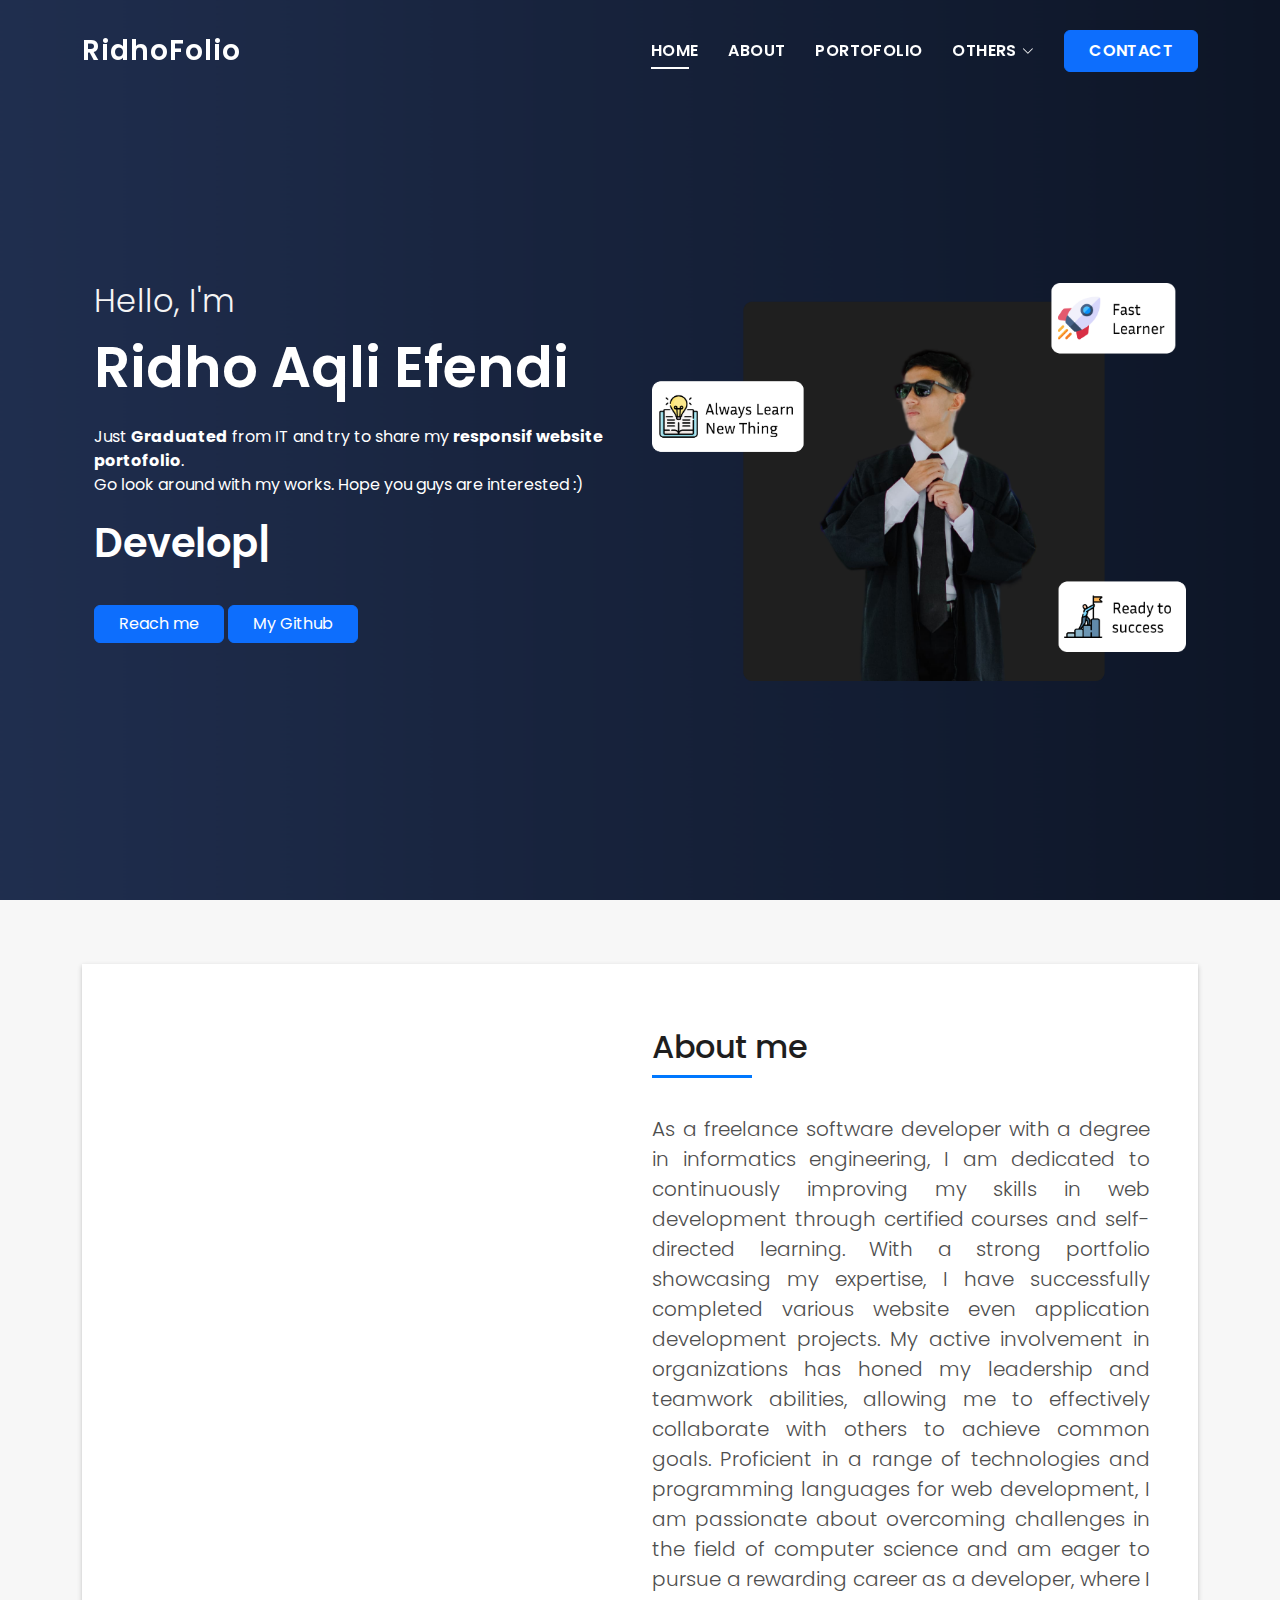
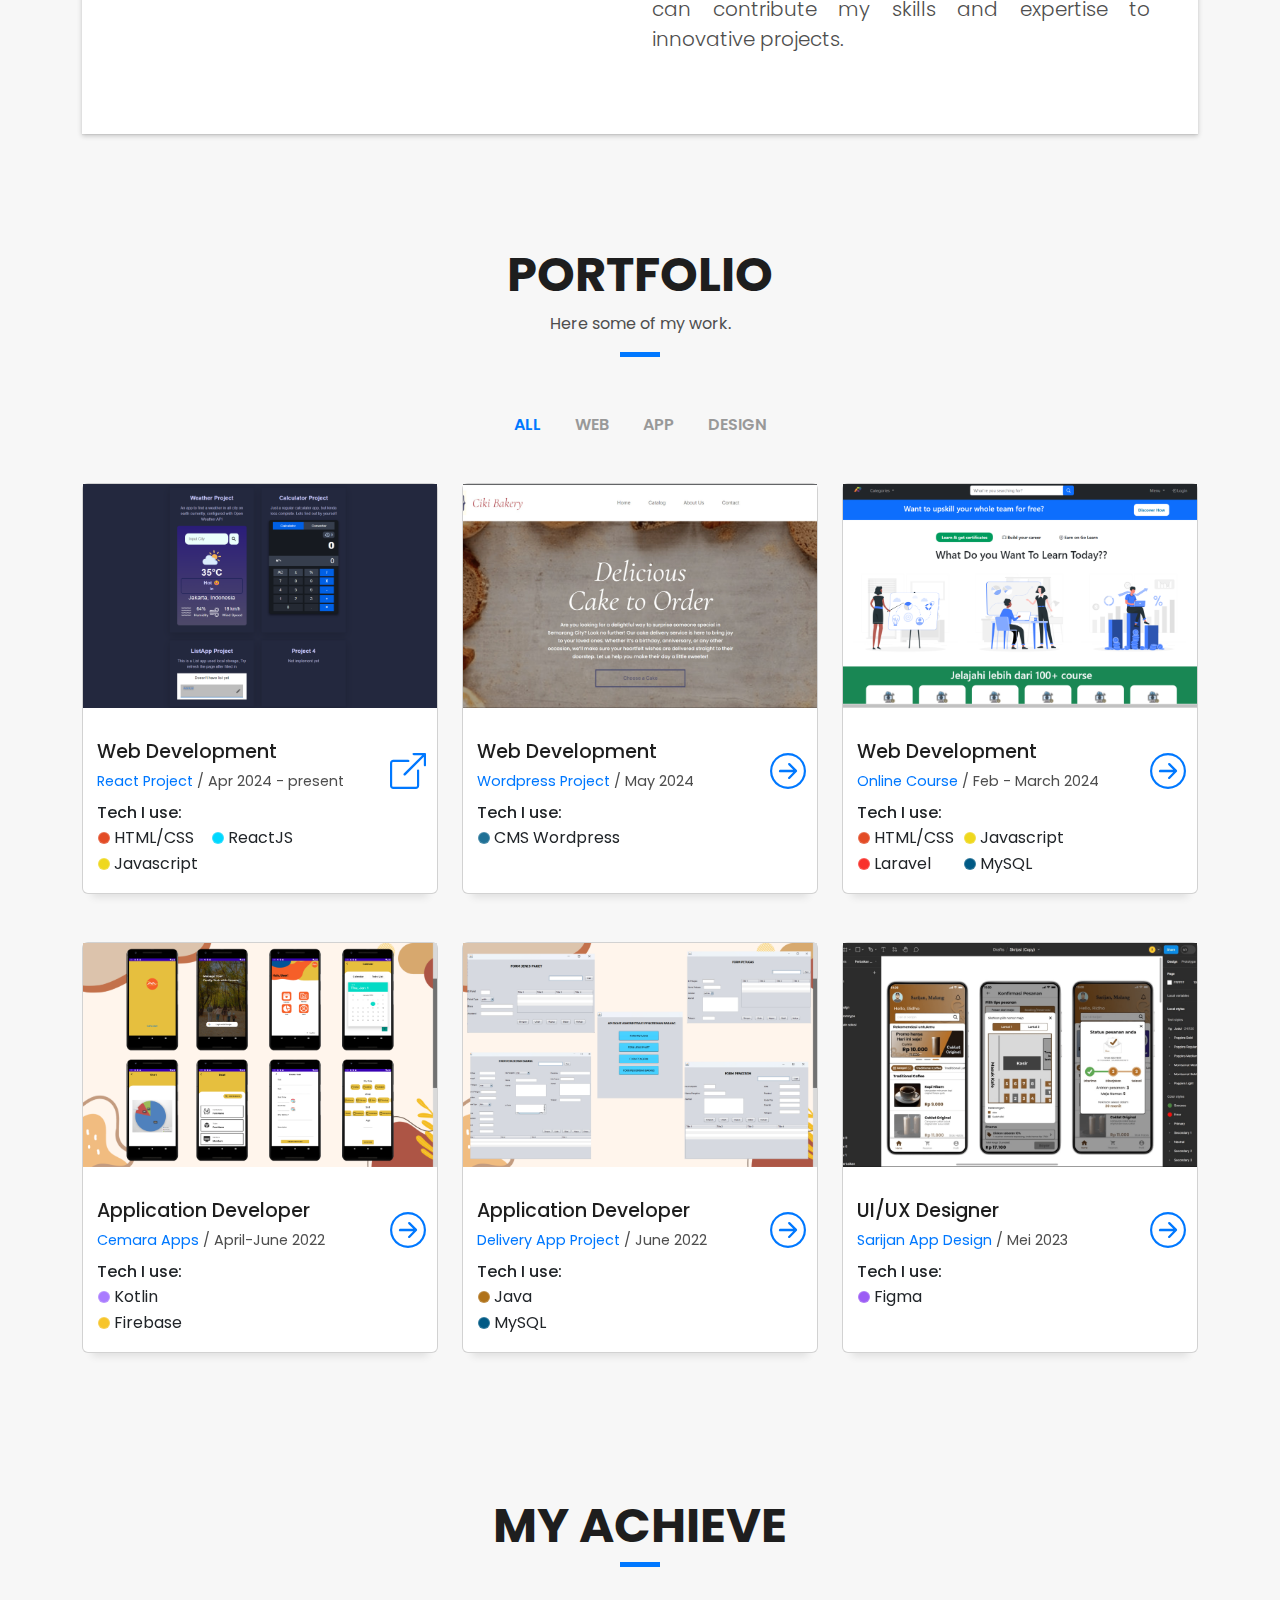
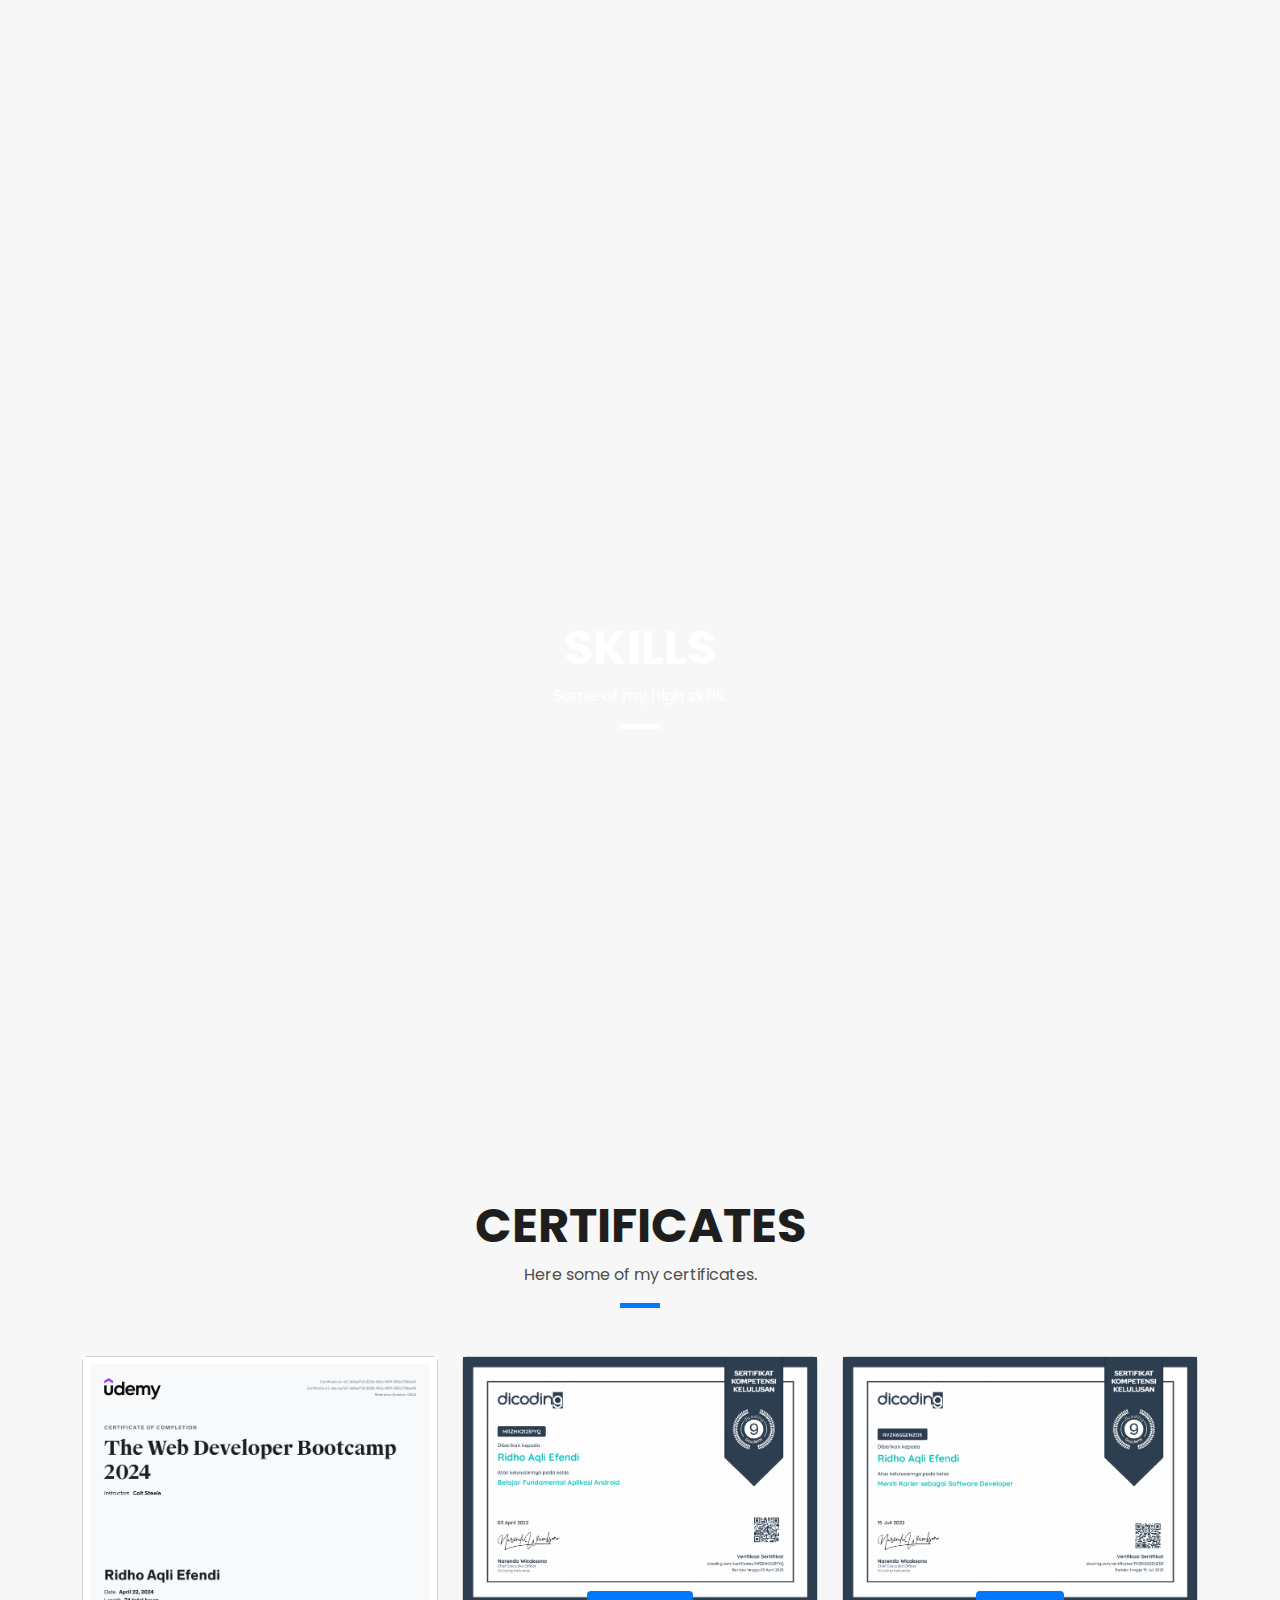
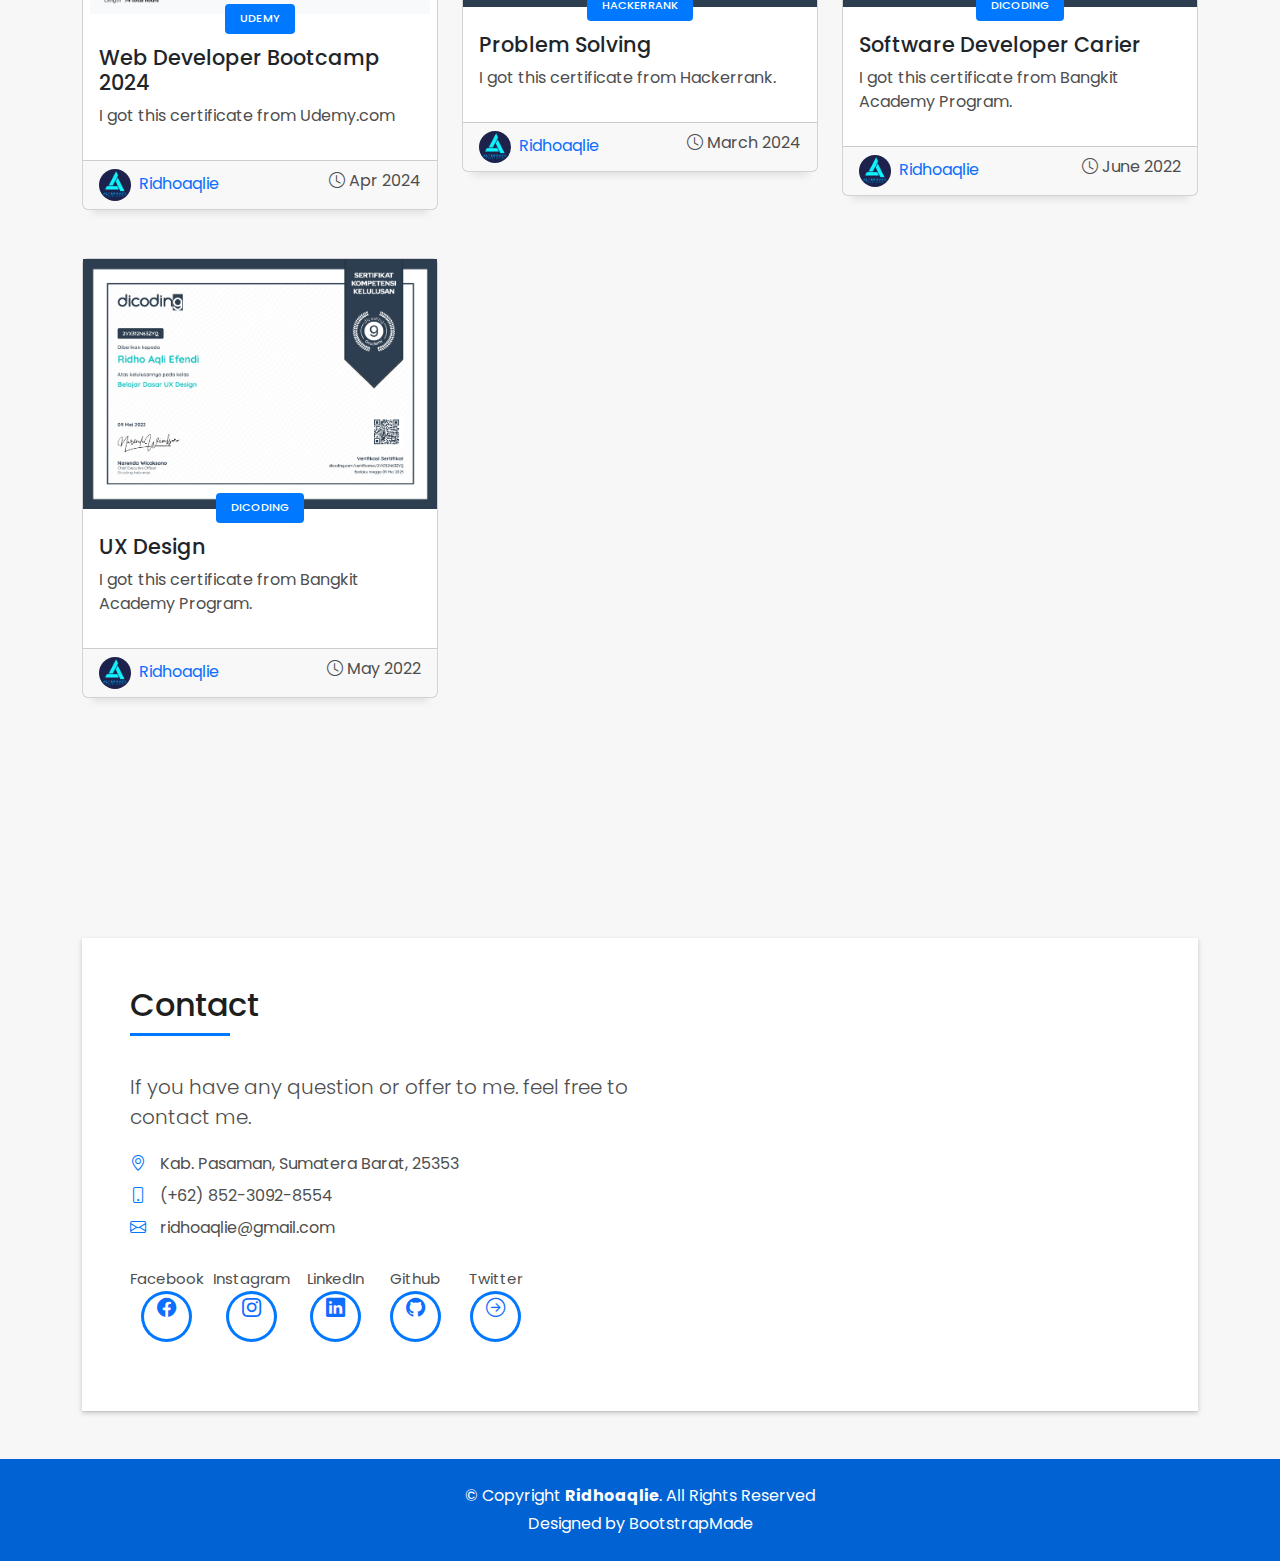
<file: index.html>
<!DOCTYPE html>
<html lang="en">

<head>
  <meta charset="utf-8">
  <meta content="width=device-width, initial-scale=1.0" name="viewport">

  <title>Portofolio Ridho</title>
  <meta content="" name="description">
  <meta content="" name="keywords">

  <!-- Favicons -->
  <link href="assets/img/favicon-web.jpg" rel="icon">
  <link href="assets/img/logo-web.png" rel="apple-touch-icon">

  <!-- Google Fonts -->
  <link
    href="https://fonts.googleapis.com/css?family=Poppins:300,300i,400,400i,500,500i,600,600i,700,700i|Playfair+Display:400,400i,500,500i,600,600i,700,700i,900,900i"
    rel="stylesheet">
  <!-- Vendor CSS Files -->
  <link href="assets/vendor/bootstrap/css/bootstrap.min.css" rel="stylesheet">
  <link href="assets/vendor/bootstrap-icons/bootstrap-icons.css" rel="stylesheet">
  <link href="assets/vendor/boxicons/css/boxicons.min.css" rel="stylesheet">
  <link href="assets/vendor/glightbox/css/glightbox.min.css" rel="stylesheet">
  <link href="assets/vendor/swiper/swiper-bundle.min.css" rel="stylesheet">
  <link href="https://unpkg.com/aos@2.3.1/dist/aos.css" rel="stylesheet">

  <!-- Template Main CSS File -->
  <link href="assets/css/style.css" rel="stylesheet">

  <!-- =======================================================
  * Template Name: DevFolio
  * Updated: Nov 17 2023 with Bootstrap v5.3.2
  * Template URL: https://bootstrapmade.com/devfolio-bootstrap-portfolio-html-template/
  * Author: BootstrapMade.com
  * License: https://bootstrapmade.com/license/
  ======================================================== -->
</head>

<body>

  <!-- ======= Header ======= -->
  <header id="header" class="fixed-top">
    <div class="container d-flex align-items-center justify-content-between">

      <h1 class="logo"><a href="index.html">RidhoFolio</a></h1>
      <!-- Uncomment below if you prefer to use an image logo -->
      <!-- <a href="index.html" class="logo"><img src="assets/img/logo.png" alt="" class="img-fluid"></a> -->

      <nav id="navbar" class="navbar">
        <ul>
          <li><a class="nav-link scrollto active" href="#hero">Home</a></li>
          <li><a class="nav-link scrollto" href="#about">About</a></li>
          <!-- <li><a class="nav-link scrollto" href="#services">Services</a></li> -->
          <li><a class="nav-link scrollto " href="#work">Portofolio</a></li>
          <li class="dropdown"><a class="other-nav nav-link scrollto"><span>Others</span> <i
                class="bi bi-chevron-down"></i></a>
            <ul>
              <li><a href="#achieve">My achieve</a></li>
              <li><a href="#skills">Skills</a></li>
              <li><a href="#blog">Certificates</a></li>
            </ul>
          </li>
          <li>
            <a class="btn btn-primary btn js-scroll px-4 py-2" href="#contact" role="button">CONTACT</a>
          </li>
        </ul>
        <i class="bi bi-list mobile-nav-toggle"></i>
      </nav><!-- .navbar -->

    </div>
  </header><!-- End Header -->

  <!-- ======= Hero Section ======= -->
  <div id="hero" class="hero route bg-image" style="background-image: url(assets/img/cool-background.png)">
    <div class="overlay-itro"></div>
    <div class="hero-content display-table">
      <div class="table-cell">
        <div class="container m-auto mt-md-5 row hero-container">
          <div class="col-md-10 col-lg-6 mt-3 mx-md-auto">
            <p class="display-6 color-d">Hello, I'm</p>
            <h1 class="hero-title mb-4">Ridho Aqli Efendi</h1>
            <p>
              Just <strong>Graduated</strong> from IT and try to share my <strong>responsif website
                portofolio</strong>.<br>
              Go look around with my works. Hope you guys are interested :&#41;
            </p>
            <p class="hero-subtitle"><span class="typed" data-typed-items="Developer, Designer, Freelancer"></span></p>
            <p class="pt-3">
              <a class="btn btn-primary btn js-scroll px-4" href="https://linkedin.com/in/ridhoaqlie" target="_blank"
                role="button">Reach me</a>
              <a class="btn btn-primary btn js-scroll px-4" href="https://github.com/ridhoaqlie" target="_blank"
                role="button">My Github</a>
            </p>
          </div>
          <div class="col-sm-12 col-lg-6 hero-img">
            <img src="assets/img/hero-profile.png">
          </div>
        </div>
      </div>
    </div>
  </div>
  <!-- End Hero Section -->

  <main id="main">

    <!-- ======= About Section ======= -->
    <section id="about" class="about-mf sect-pt4 route">
      <div class="container">
        <div class="row">
          <div class="col-sm-12">
            <div class="box-shadow-full">
              <div class="row">
                <div class="col-lg-6">
                  <div class="row mb-3 about-img-container">
                    <div class="col-sm-12 col-md-8">
                      <!-- <div class="div-img-bg" data-aos="fade-right" data-aos-duration="1000"> -->
                      <div class="div-img-bg aos-init aos-animate" data-aos="fade-up" data-aos-easing="ease-in-sine"
                        data-aos-duration="600" data-aos-delay="200">
                        <div class="about-img-border">
                          <img src="assets/img/pas-photo.jpg" class="img-fluid b-shadow-a" alt="">
                        </div>
                      </div>
                    </div>
                  </div>
                </div>
                <div class="col-lg-6">
                  <div class="about-me pt-4 pt-md-0">
                    <div class="title-box-2">
                      <h5 class="title-left">
                        About me
                      </h5>
                    </div>
                    <p class="lead">
                      As a freelance software developer with a degree in informatics engineering, I am dedicated to
                      continuously improving my skills in web development through certified courses and self-directed
                      learning. With a strong portfolio showcasing my expertise, I have successfully completed various
                      website even application development projects. My active involvement in organizations has honed my
                      leadership and teamwork abilities, allowing me to effectively collaborate with others to achieve
                      common goals. Proficient in a range of technologies and programming languages for web development,
                      I am passionate about overcoming challenges in the field of computer science and am eager to
                      pursue a rewarding career as a developer, where I can contribute my skills and expertise to
                      innovative projects.
                    </p>
                  </div>
                </div>
              </div>
            </div>
          </div>
        </div>
      </div>
    </section>
    <!-- End About Section -->


    <!-- ======= Portfolio Section ======= -->
    <section id="work" class="portfolio-mf sect-pt4 route">
      <div class="container">
        <div class="row">
          <div class="col-sm-12">
            <div class="title-box text-center">
              <h3 class="title-a">
                Portfolio
              </h3>
              <p class="subtitle-a">
                Here some of my work.
              </p>
              <div class="line-mf"></div>
            </div>
          </div>
        </div>

        <div class="row">
          <div class="col-lg-12 d-flex justify-content-center">
            <ul id="portfolio-flters">
              <li data-filter="*" class="filter-active">All</li>
              <li data-filter=".filter-web">Web</li>
              <li data-filter=".filter-app">App</li>
              <li data-filter=".filter-ui">Design</li>
            </ul>
          </div>
        </div>

        <div class="row portfolio-container">

          <!-- First Work -->
          <div class="col-lg-4 col-md-6 col-sm-12 portfolio-item filter-web">
            <div class="card work-box">
              <a href="assets/img/work-react.png" data-gallery="portfolioGallery" class="portfolio-lightbox">
                <div class="work-img">
                  <img src="assets/img/work-react.png" alt="" class="img-fluid">
                </div>
              </a>
              <div class="work-content">
                <div class="row">
                  <div class="col-sm-10">
                    <h2 class="w-title">Web Development</h2>
                    <div class="w-more mb-2">
                      <span class="w-ctegory">React Project</span> / <span class="w-date">Apr 2024 -
                        present</span>
                    </div>
                    <p class="mb-0" style="font-weight: 500;">Tech I use:</p>
                    <table>
                      <tr>
                        <td><span class="bullet" style="background-color: #e34c26;"></span> HTML/CSS</td>
                        <td>&nbsp &nbsp<span class="bullet" style="background-color: #00d8ff;"></span> ReactJS</td>
                      </tr>
                      <tr>
                        <td><span class="bullet" style="background-color: #EFD81D;"></span> Javascript</td>
                      </tr>
                    </table>
                  </div>
                  <div class="col-sm-2">
                    <div class="w-like">
                      <a href="https://happy-with-react.vercel.app/" target="_blank">
                        <i class="bi bi-box-arrow-up-right"></i>
                      </a>
                    </div>
                  </div>
                </div>
              </div>
            </div>
          </div>

          <div class="col-lg-4 col-md-6 col-sm-12 portfolio-item filter-web">
            <div class="card work-box">
              <a href="assets/img/work-wordpress-1.jpg" data-gallery="portfolioGallery" class="portfolio-lightbox">
                <div class="work-img">
                  <img src="assets/img/work-wordpress-1.jpg" alt="" class="img-fluid">
                </div>
              </a>
              <div class="work-content">
                <div class="row">
                  <div class="col-sm-10">
                    <h2 class="w-title">Web Development</h2>
                    <div class="w-more mb-2">
                      <span class="w-ctegory">Wordpress Project</span> / <span class="w-date">May 2024</span>
                    </div>
                    <p class="mb-0" style="font-weight: 500;">Tech I use:</p>
                    <table>
                      <tr>
                        <td><span class="bullet" style="background-color: #207196;"></span> CMS Wordpress</td>
                      </tr>
                      <tr>
                        <td>&nbsp</td>
                      </tr>
                    </table>
                  </div>
                  <div class="col-sm-2">
                    <div class="w-like">
                      <a href="wordpress-project.html"> <span class="bi bi-arrow-right-circle"></span></a>
                    </div>
                  </div>
                </div>
              </div>
            </div>
          </div>

          <div class="col-lg-4 col-md-6 col-sm-12 portfolio-item filter-web">
            <div class="card work-box">
              <a href="assets/img/work-golearn-1.png" data-gallery="portfolioGallery" class="portfolio-lightbox">
                <div class="work-img">
                  <img src="assets/img/work-golearn-1.png" alt="" class="img-fluid">
                </div>
              </a>
              <div class="work-content">
                <div class="row">
                  <div class="col-sm-10">
                    <h2 class="w-title">Web Development</h2>
                    <div class="w-more mb-2">
                      <span class="w-ctegory">Online Course</span> / <span class="w-date">Feb -
                        March 2024</span>
                    </div>
                    <p class="mb-0" style="font-weight: 500;">Tech I use:</p>
                    <table>
                      <tr>
                        <td><span class="bullet" style="background-color: #e34c26;"></span> HTML/CSS</td>
                        <td><span class="bullet ms-2" style="background-color: #EFD81D;"></span> Javascript</td>
                      </tr>
                      <tr>
                        <td><span class="bullet" style="background-color: #F9322C;"></span> Laravel</td>
                        <td><span class="bullet ms-2" style="background-color: #015A85;"></span> MySQL</td>
                      </tr>
                    </table>
                  </div>
                  <div class="col-sm-2">
                    <div class="w-like">
                      <a href="go-learn-project.html"> <span class="bi bi-arrow-right-circle"></span></a>
                    </div>
                  </div>
                </div>
              </div>
            </div>
          </div>

          <div class="col-lg-4 col-md-6 col-sm-12 portfolio-item filter-app">
            <div class="card work-box">
              <a href="assets/img/work-cemara-1.png" data-gallery="portfolioGallery" class="portfolio-lightbox">
                <div class="work-img">
                  <img src="assets/img/work-cemara-1.png" alt="" class="img-fluid">
                </div>
              </a>
              <div class="work-content">
                <div class="row">
                  <div class="col-sm-10">
                    <h2 class="w-title">Application Developer</h2>
                    <div class="w-more mb-2">
                      <span class="w-ctegory">Cemara Apps</span> / <span class="w-date">April-June 2022</span>
                    </div>
                    <p class="mb-0" style="font-weight: 500;">Tech I use:</p>
                    <table>
                      <tr>
                        <td><span class="bullet" style="background-color: #A97BFF;"></span> Kotlin</td>
                      </tr>
                      <tr>
                        <td><span class="bullet" style="background-color: #F7C52A;"></span> Firebase</td>
                      </tr>
                    </table>
                  </div>
                  <div class="col-sm-2">
                    <div class="w-like">
                      <a href="cemara-app-project.html"> <span class="bi bi-arrow-right-circle"></span></a>
                    </div>
                  </div>
                </div>
              </div>
            </div>
          </div>

          <div class="col-lg-4 col-md-6 col-sm-12 portfolio-item filter-app">
            <div class="card work-box">
              <a href="assets/img/work-delivery-1.png" data-gallery="portfolioGallery" class="portfolio-lightbox">
                <div class="work-img">
                  <img src="assets/img/work-delivery-1.png" alt="" class="img-fluid">
                </div>
              </a>
              <div class="work-content">
                <div class="row">
                  <div class="col-sm-10">
                    <h2 class="w-title">Application Developer</h2>
                    <div class="w-more mb-2">
                      <span class="w-ctegory">Delivery App Project</span> / <span class="w-date">June 2022</span>
                    </div>
                    <p class="mb-0" style="font-weight: 500;">Tech I use:</p>
                    <table>
                      <tr>
                        <td><span class="bullet" style="background-color: #b07219;"></span> Java</td>
                      </tr>
                      <tr>
                        <td><span class="bullet" style="background-color: #015A85;"></span> MySQL</td>
                      </tr>
                    </table>
                  </div>
                  <div class="col-sm-2">
                    <div class="w-like">
                      <a href="delivery-app-project.html"> <span class="bi bi-arrow-right-circle"></span></a>
                    </div>
                  </div>
                </div>
              </div>
            </div>
          </div>

          <div class="col-lg-4 col-md-6 col-sm-12 portfolio-item filter-ui">
            <div class="card work-box">
              <a href="assets/img/work-ux-1.png" data-gallery="portfolioGallery" class="portfolio-lightbox">
                <div class="work-img">
                  <img src="assets/img/work-ux-1.png" alt="" class="img-fluid">
                </div>
              </a>
              <div class="work-content">
                <div class="row">
                  <div class="col-sm-10">
                    <h2 class="w-title">UI/UX Designer</h2>
                    <div class="w-more mb-2">
                      <span class="w-ctegory">Sarijan App Design</span> / <span class="w-date">Mei 2023</span>
                    </div>
                    <p class="mb-0" style="font-weight: 500;">Tech I use:</p>
                    <table>
                      <tr>
                        <td>
                          <span class="bullet" style="background-color: #9C5CF5;"></span> Figma
                        </td>
                      </tr>
                      <tr>
                        <td> &nbsp </td>
                      </tr>
                    </table>
                  </div>
                  <div class="col-sm-2">
                    <div class="w-like">
                      <a href="sarijan-ux.html"> <span class="bi bi-arrow-right-circle"></span></a>
                    </div>
                  </div>
                </div>
              </div>
            </div>
          </div>

        </div>
      </div>
    </section>
    <!-- End Portfolio Section -->


    <section id="achieve" class="achieve sect-pt6">

      <div class="row">
        <div class="col-sm-12">
          <div class="title-box text-center">
            <h3 class="title-a">
              MY ACHIEVE
            </h3>
            <div class="line-mf"></div>
          </div>
        </div>
      </div>

      <div class="container">
        <div class="row justify-content-center gap-4">

          <div class="col-md-6 row justify-content-end">
            <!-- first card -->
            <!-- <div class="card achieve-card p-3" style="text-align: center;" data-aos="fade-up-right"
              data-aos-duration="500"> -->
            <div class="card achieve-card p-3 aos-init aos-animate" style="text-align: center;" data-aos="fade-up"
              data-aos-easing="ease-in-sine" data-aos-duration="600" data-aos-delay="200">
              <img src="assets/img/project.png" class="card-img-top" alt="project" style="width: 128px; margin: auto;">
              <div class="card-body">
                <h1 style="font-weight: 700; color:#015A85; font-size: 3em;">30+</h1>
                <h3 class="card-text mt-3">Project</h3>
                <p>Manage more than 30 of any various project, from website, app, and design.</p>
              </div>
            </div>
          </div>

          <div class="col-md-6 row justify-content-start">

            <!-- <div class="card achieve-card p-3" style="text-align: center;" data-aos="fade-up-left"
              data-aos-duration="500"> -->
            <div class="card achieve-card p-3 aos-init aos-animate" style="text-align: center;" data-aos="fade-up"
              data-aos-easing="ease-in-sine" data-aos-duration="600" data-aos-delay="200">
              <img src="assets/img/client.png" class="card-img-top" alt="client" style="width: 128px; margin: auto;">
              <div class="card-body">
                <h1 style="font-weight: 700; color:#015A85; font-size: 3em;">15+</h1>
                <h3 class="card-text mt-3">Client</h3>
                <p>Associated with more than 15 clients with their problem</p>
              </div>
            </div>
          </div>
        </div>
      </div>
    </section>

    <!-- ======= Skills Section ======= -->
    <div id="skills" class="testimonials sect-pt6 paralax-mf bg-image"
      style="background-image: url(assets/img/overlay.jpg);">
      <div class="container">

        <div class="title-box text-center">
          <h3 class="title-a" style="color:white">
            Skills
          </h3>
          <p class="subtitle-a" style="color: white;">
            Some of my high skills.
          </p>
          <div class="line-mf" style="background-color: white;"></div>
        </div>

        <div class="row overflow-hidden">
          <!-- <div class="col-6 col-lg-3" data-aos="zoom-out" data-aos-duration="500"> -->
          <div class="col-6 col-lg-3 aos-init aos-animate" data-aos="fade-up" data-aos-easing="ease-in-sine"
            data-aos-duration="600" data-aos-delay="200">
            <div class="testimonial-box">
              <div class="author-test">
                <img src="assets/img/skills/java-logo.jpg" alt="" class="rounded-circle b-shadow-a">
                <span class="author">Java</span>
              </div>
            </div>
          </div>
          <!-- <div class="col-6 col-lg-3" data-aos="zoom-out" data-aos-duration="500"> -->
          <div class="col-6 col-lg-3 aos-init aos-animate" data-aos="fade-up" data-aos-easing="ease-in-sine"
            data-aos-duration="600" data-aos-delay="200">
            <div class="testimonial-box">
              <div class="author-test">
                <img src="assets/img/skills/react-logo.png" alt="" class="rounded-circle b-shadow-a">
                <span class="author">ReactJS</span>
              </div>
            </div>
          </div>
          <!-- <div class="col-6 col-lg-3" data-aos="zoom-out" data-aos-duration="500"> -->
          <div class="col-6 col-lg-3 aos-init aos-animate" data-aos="fade-up" data-aos-easing="ease-in-sine"
            data-aos-duration="600" data-aos-delay="200">
            <div class="testimonial-box">
              <div class="author-test">
                <img src="assets/img/skills/laravel-logo.png" alt="" class="rounded-circle b-shadow-a">
                <span class="author">Laravel</span>
              </div>
            </div>
          </div>
          <!-- <div class="col-6 col-lg-3" data-aos="zoom-out" data-aos-duration="500"> -->
          <div class="col-6 col-lg-3 aos-init aos-animate" data-aos="fade-up" data-aos-easing="ease-in-sine"
            data-aos-duration="600" data-aos-delay="200">
            <div class="testimonial-box">
              <div class="author-test">
                <img src="assets/img/skills/mysql-logo.png" alt="" class="rounded-circle b-shadow-a">
                <span class="author">MySQL</span>
              </div>
            </div>
          </div>
        </div>
      </div>

    </div>
    <!-- End Skills Section -->

    <!-- ======= Sertif Section ======= -->
    <section id="blog" class="blog-mf sect-pt6 route">
      <div class="container">
        <div class="row">
          <div class="col-sm-12">
            <div class="title-box text-center">
              <h3 class="title-a">
                Certificates
              </h3>
              <p class="subtitle-a">
                Here some of my certificates.
              </p>
              <div class="line-mf"></div>
            </div>
          </div>
        </div>
        <div class="row">
          <!-- first certificate -->
          <div class="col-md-6 col-lg-4">
            <div class="card card-blog">
              <div class="card-img" style="max-height: 100%;">
                <a href="assets/img/sertif-4.jpg" class="portfolio-lightbox"><img src="assets/img/sertif-4.jpg" alt=""
                    class="img-fluid" style="object-fit: cover;"></a>
              </div>
              <div class="card-body">
                <div class="card-category-box">
                  <div class="card-category">
                    <h6 class="category">Udemy</h6>
                  </div>
                </div>
                <h3 class="card-title">Web Developer Bootcamp 2024</h3>
                <p class="card-description">
                  I got this certificate from Udemy.com
                </p>
              </div>
              <div class="card-footer">
                <div class="post-author">
                  <a href="#">
                    <img src="assets/img/logo-web.png" alt="" class="avatar rounded-circle">
                    <span class="author">Ridhoaqlie</span>
                  </a>
                </div>
                <div class="post-date">
                  <span class="bi bi-clock"></span> Apr 2024
                </div>
              </div>
            </div>
          </div>

          <div class="col-md-6 col-lg-4">
            <div class="card card-blog">
              <div class="card-img" style="max-height: 100%;">
                <a href="assets/img/sertif-1.jpg" class="portfolio-lightbox"><img src="assets/img/sertif-1.jpg" alt=""
                    class="img-fluid" style="object-fit: cover;"></a>
              </div>
              <div class="card-body">
                <div class="card-category-box">
                  <div class="card-category">
                    <h6 class="category">Hackerrank</h6>
                  </div>
                </div>
                <h3 class="card-title">Problem Solving</h3>
                <p class="card-description">
                  I got this certificate from Hackerrank.
                </p>
              </div>
              <div class="card-footer">
                <div class="post-author">
                  <a href="#">
                    <img src="assets/img/logo-web.png" alt="" class="avatar rounded-circle">
                    <span class="author">Ridhoaqlie</span>
                  </a>
                </div>
                <div class="post-date">
                  <span class="bi bi-clock"></span> March 2024
                </div>
              </div>
            </div>
          </div>


          <div class="col-md-6 col-lg-4">
            <div class="card card-blog">
              <div class="card-img">
                <a href="assets/img/sertif-2.jpg" class="portfolio-lightbox"><img src="assets/img/sertif-2.jpg" alt=""
                    class="img-fluid"></a>
              </div>
              <div class="card-body">
                <div class="card-category-box">
                  <div class="card-category">
                    <h6 class="category">Dicoding</h6>
                  </div>
                </div>
                <h3 class="card-title">Software Developer Carier</h3>
                <p class="card-description">
                  I got this certificate from Bangkit Academy Program.
                </p>
              </div>
              <div class="card-footer">
                <div class="post-author">
                  <a href="#">
                    <img src="assets/img/logo-web.png" alt="" class="avatar rounded-circle">
                    <span class="author">Ridhoaqlie</span>
                  </a>
                </div>
                <div class="post-date">
                  <span class="bi bi-clock"></span> June 2022
                </div>
              </div>
            </div>
          </div>


          <div class="col-md-6 col-lg-4">
            <div class="card card-blog">
              <div class="card-img">
                <a href="assets/img/sertif-3.jpg" class="portfolio-lightbox"><img src="assets/img/sertif-3.jpg" alt=""
                    class="img-fluid"></a>
              </div>
              <div class="card-body">
                <div class="card-category-box">
                  <div class="card-category">
                    <h6 class="category">Dicoding</h6>
                  </div>
                </div>
                <h3 class="card-title">UX Design</h3>
                <p class="card-description">
                  I got this certificate from Bangkit Academy Program.
                </p>
              </div>
              <div class="card-footer">
                <div class="post-author">
                  <a href="#">
                    <img src="assets/img/logo-web.png" alt="" class="avatar rounded-circle">
                    <span class="author">Ridhoaqlie</span>
                  </a>
                </div>
                <div class="post-date">
                  <span class="bi bi-clock"></span> May 2022
                </div>
              </div>
            </div>
          </div>

        </div>
      </div>
    </section>
    <!-- End Blog Section -->

    <!-- ======= Contact Section ======= -->
    <section id="contact" class="paralax-mf footer-paralax bg-image sect-mt4 route"
      style="background-image: url(assets/img/overlay.jpg)">
      <!-- <div class="overlay-mf"></div> -->
      <div class="container">
        <div class="row">
          <div class="col-sm-12">
            <div class="contact-mf">
              <div class="box-shadow-full">
                <div class="row">
                  <div class="col-md-6">
                    <div class="title-box-2 pt-4 pt-md-0">
                      <h5 class="title-left">
                        Contact
                      </h5>
                    </div>
                    <div class="more-info">
                      <p class="lead">
                        If you have any question or offer to me. feel free to contact me.
                      </p>
                      <ul class="list-ico">
                        <li><span class="bi bi-geo-alt"></span> Kab. Pasaman, Sumatera Barat, 25353</li>
                        <li><span class="bi bi-phone"></span> (+62) 852-3092-8554</li>
                        <li><span class="bi bi-envelope"></span> ridhoaqlie@gmail.com</li>
                      </ul>
                    </div>
                    <div class="socials">
                      <ul>
                        <li>
                          <p style="font-size: 15px;">Facebook</p>
                          <a href="https://facebook.com/rido.aqli"><span class="ico-circle"><i
                                class="bi bi-facebook"></i></span></a>
                        </li>
                        <li>
                          <p style="font-size: 15px;">Instagram</p>
                          <a href="https://instagram.com/ridhoaqlie"><span class="ico-circle"><i
                                class="bi bi-instagram"></i></span></a>
                        </li>
                        <li>
                          <p style="font-size: 15px;">LinkedIn</p>
                          <a href="https://linkedin.com/in/ridhoaqlie"><span class="ico-circle"><i
                                class="bi bi-linkedin"></i></span></a>
                        </li>
                        <li>
                          <p style="font-size: 15px;">Github</p>
                          <a href="https://github.com/ridhoaqlie"><span class="ico-circle"><i
                                class="bi bi-github"></i></span></a>
                        </li>
                        <li>
                          <p style="font-size: 15px;">Twitter</p>
                          <a href="https://twitter.com/AltFreelance"><span class="ico-circle"><i
                                class="bi bi-arrow-right-circle"></i></span></a>
                        </li>
                      </ul>
                    </div>
                  </div>
                </div>
              </div>
            </div>
          </div>
        </div>
      </div>
    </section><!-- End Contact Section -->

  </main><!-- End #main -->

  <!-- ======= Footer ======= -->
  <footer>
    <div class="container">
      <div class="row">
        <div class="col-sm-12">
          <div class="copyright-box">
            <p class="copyright">&copy; Copyright <strong>Ridhoaqlie</strong>. All Rights Reserved</p>
            <div class="credits">
              <!--
              All the links in the footer should remain intact.
              You can delete the links only if you purchased the pro version.
              Licensing information: https://bootstrapmade.com/license/
              Purchase the pro version with working PHP/AJAX contact form: https://bootstrapmade.com/buy/?theme=DevFolio
            -->
              Designed by <a href="https://bootstrapmade.com/">BootstrapMade</a>
            </div>
          </div>
        </div>
      </div>
    </div>
  </footer><!-- End  Footer -->

  <div id="preloader"></div>
  <a href="#" class="back-to-top d-flex align-items-center justify-content-center"><i
      class="bi bi-arrow-up-short"></i></a>

  <!-- Vendor JS Files -->
  <script src="assets/vendor/purecounter/purecounter_vanilla.js"></script>
  <script src="assets/vendor/bootstrap/js/bootstrap.bundle.min.js"></script>
  <script src="assets/vendor/glightbox/js/glightbox.min.js"></script>
  <script src="assets/vendor/isotope-layout/isotope.pkgd.min.js"></script>
  <script src="assets/vendor/swiper/swiper-bundle.min.js"></script>
  <script src="assets/vendor/typed.js/typed.umd.js"></script>
  <script src="assets/vendor/php-email-form/validate.js"></script>
  <script src="https://unpkg.com/aos@2.3.1/dist/aos.js"></script>
  <script>
    AOS.init();
  </script>

  <!-- Template Main JS File -->
  <script src="assets/js/main.js"></script>

</body>

</html>
</file>
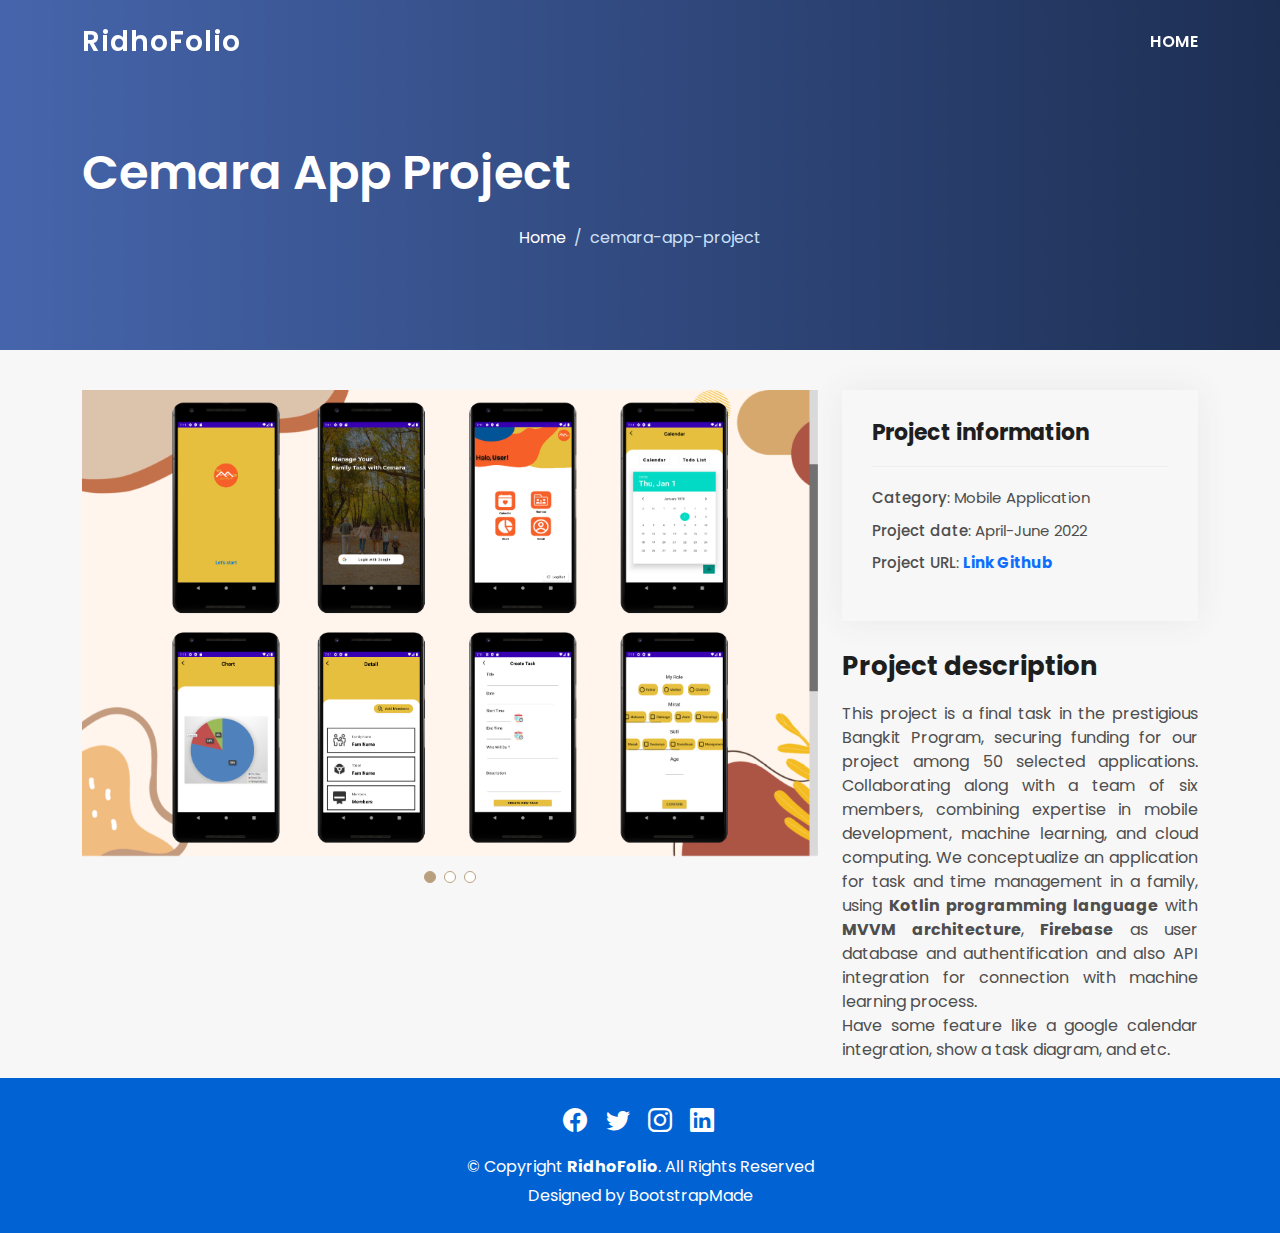
<file: cemara-app-project.html>
<!DOCTYPE html>
<html lang="en">

<head>
  <meta charset="utf-8">
  <meta content="width=device-width, initial-scale=1.0" name="viewport">

  <title>Portfolio Details</title>
  <meta content="" name="description">
  <meta content="" name="keywords">

  <!-- Favicons -->
  <link href="assets/img/favicon-web.jpg" rel="icon">
  <link href="assets/img/logo-web.png" rel="apple-touch-icon">

  <!-- Google Fonts -->
  <link
    href="https://fonts.googleapis.com/css?family=Poppins:300,300i,400,400i,500,500i,600,600i,700,700i|Playfair+Display:400,400i,500,500i,600,600i,700,700i,900,900i"
    rel="stylesheet">

  <!-- Vendor CSS Files -->
  <link href="assets/vendor/bootstrap/css/bootstrap.min.css" rel="stylesheet">
  <link href="assets/vendor/bootstrap-icons/bootstrap-icons.css" rel="stylesheet">
  <link href="assets/vendor/glightbox/css/glightbox.min.css" rel="stylesheet">
  <link href="assets/vendor/swiper/swiper-bundle.min.css" rel="stylesheet">

  <!-- Template Main CSS File -->
  <link href="assets/css/style.css" rel="stylesheet">

  <!-- =======================================================
  * Template Name: DevFolio
  * Updated: Nov 17 2023 with Bootstrap v5.3.2
  * Template URL: https://bootstrapmade.com/devfolio-bootstrap-portfolio-html-template/
  * Author: BootstrapMade.com
  * License: https://bootstrapmade.com/license/
  ======================================================== -->
</head>

<body>

  <!-- ======= Header ======= -->
  <header id="header" class="fixed-top">
    <div class="container d-flex align-items-center justify-content-between">

      <h1 class="logo"><a href="index.html">RidhoFolio</a></h1>

      <nav id="navbar" class="navbar">
        <ul>
          <li><a class="nav-link scrollto" href="index.html">Home</a></li>
        </ul>
        <!-- <i class="bi bi-list mobile-nav-toggle"></i> -->
      </nav>

    </div>
  </header><!-- End Header -->

  <div class="hero hero-single route bg-image" style="background-image: url(assets/img/cool-background.png)">
    <div class="hero-content display-table">
      <div class="table-cell">
        <div class="container">
          <h2 class="hero-title mb-4">Cemara App Project</h2>
          <ol class="breadcrumb d-flex justify-content-center">
            <li class="breadcrumb-item">
              <a href="index.html">Home</a>
            </li>
            <li class="breadcrumb-item active">cemara-app-project</li>
          </ol>
        </div>
      </div>
    </div>
  </div>

  <main id="main">

    <!-- ======= Portfolio Details Section ======= -->
    <section id="portfolio-details" class="portfolio-details">
      <div class="container">

        <div class="row gy-4">

          <div class="col-lg-8">
            <div class="portfolio-details-slider swiper">
              <div class="swiper-wrapper align-items-center">

                <div class="swiper-slide">
                  <img src="assets/img/work-cemara-1.png" alt="">
                </div>

                <div class="swiper-slide">
                  <img src="assets/img/work-cemara-2.jpg" alt="">
                </div>

                <div class="swiper-slide">
                  <img src="assets/img/work-cemara-3.jpg" alt="">
                </div>

              </div>
              <div class="swiper-pagination"></div>
            </div>
          </div>

          <div class="col-lg-4">
            <div class="portfolio-info">
              <h3>Project information</h3>
              <ul>
                <li><strong>Category</strong>: Mobile Application</li>
                <li><strong>Project date</strong>: April-June 2022</li>
                <li><strong>Project URL</strong>: <a href="https://github.com/ridhoaqlie/CemaraApps.git"><b>Link
                      Github</b></a></li>
              </ul>
            </div>
            <div class="portfolio-description">
              <h2>Project description</h2>
              <p>
                This project is a final task in the prestigious Bangkit Program, securing funding for our project among
                50 selected
                applications. Collaborating along with a team of six members, combining expertise in mobile development,
                machine learning,
                and cloud computing. We conceptualize an application for task and time management in a family, using
                <strong>Kotlin programming language</strong>
                with <strong>MVVM architecture</strong>, <strong>Firebase</strong> as user database and authentification
                and also API integration for
                connection with machine learning process. <br />
                Have some feature like a google calendar integration, show a task diagram, and etc.
              </p>
            </div>
          </div>

        </div>

      </div>
    </section><!-- End Portfolio Details Section -->

  </main><!-- End #main -->

  <!-- ======= Footer ======= -->
  <footer>
    <div class="container">
      <div class="socials-media text-center">

        <ul class="list-unstyled">
          <li><a href="https://facebook.com/rido.aqli"><i class="bi bi-facebook"></i></a></li>
          <li><a href="https://twitter.com/AltFreelance"><i class="bi bi-twitter"></i></a></li>
          <li><a href="https://www.instagram.com/ridhoaqlie/"><i class="bi bi-instagram"></i></a></li>
          <li><a href="https://www.linkedin.com/in/ridhoaqlie"><i class="bi bi-linkedin"></i></a></li>
        </ul>

      </div>
      <div class="row">
        <div class="col-sm-12">
          <div class="copyright-box">
            <p class="copyright">&copy; Copyright <strong>RidhoFolio</strong>. All Rights Reserved</p>
            <div class="credits">
              Designed by <a href="https://bootstrapmade.com/">BootstrapMade</a>
            </div>
          </div>
        </div>
      </div>
    </div>
  </footer><!-- End  Footer -->

  <div id="preloader"></div>
  <a href="#" class="back-to-top d-flex align-items-center justify-content-center"><i
      class="bi bi-arrow-up-short"></i></a>

  <!-- Vendor JS Files -->
  <script src="assets/vendor/purecounter/purecounter_vanilla.js"></script>
  <script src="assets/vendor/bootstrap/js/bootstrap.bundle.min.js"></script>
  <script src="assets/vendor/glightbox/js/glightbox.min.js"></script>
  <script src="assets/vendor/swiper/swiper-bundle.min.js"></script>
  <script src="assets/vendor/typed.js/typed.umd.js"></script>
  <script src="assets/vendor/php-email-form/validate.js"></script>

  <!-- Template Main JS File -->
  <script src="assets/js/main.js"></script>

</body>

</html>
</file>
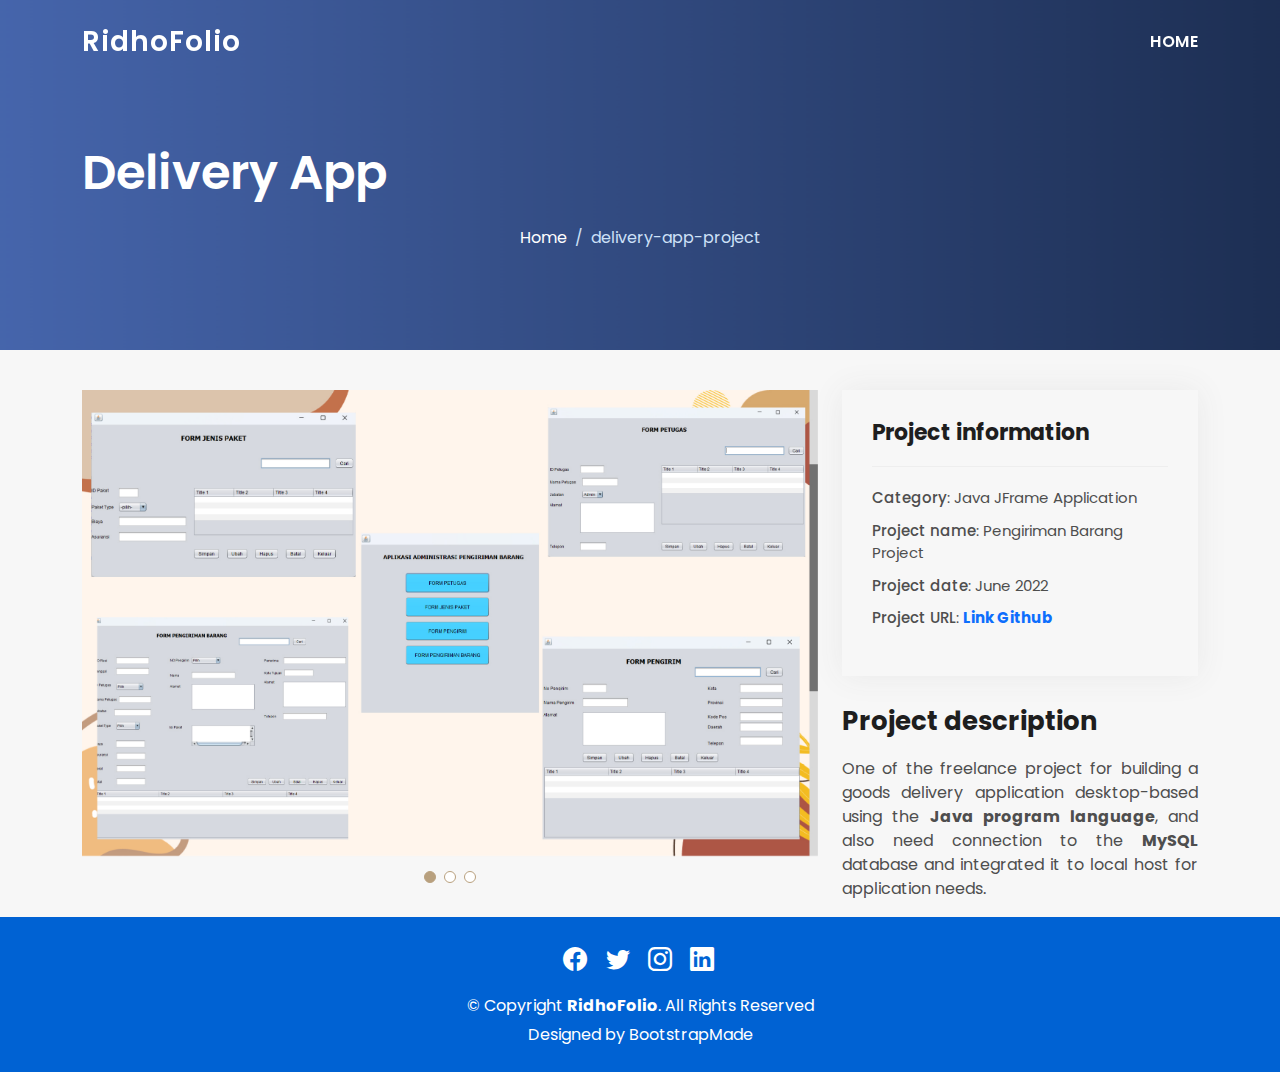
<file: delivery-app-project.html>
<!DOCTYPE html>
<html lang="en">

<head>
  <meta charset="utf-8">
  <meta content="width=device-width, initial-scale=1.0" name="viewport">

  <title>Portfolio Details</title>
  <meta content="" name="description">
  <meta content="" name="keywords">

  <!-- Favicons -->
  <link href="assets/img/favicon-web.jpg" rel="icon">
  <link href="assets/img/logo-web.png" rel="apple-touch-icon">

  <!-- Google Fonts -->
  <link
    href="https://fonts.googleapis.com/css?family=Poppins:300,300i,400,400i,500,500i,600,600i,700,700i|Playfair+Display:400,400i,500,500i,600,600i,700,700i,900,900i"
    rel="stylesheet">

  <!-- Vendor CSS Files -->
  <link href="assets/vendor/bootstrap/css/bootstrap.min.css" rel="stylesheet">
  <link href="assets/vendor/bootstrap-icons/bootstrap-icons.css" rel="stylesheet">
  <link href="assets/vendor/glightbox/css/glightbox.min.css" rel="stylesheet">
  <link href="assets/vendor/swiper/swiper-bundle.min.css" rel="stylesheet">

  <!-- Template Main CSS File -->
  <link href="assets/css/style.css" rel="stylesheet">

</head>

<body>

  <!-- ======= Header ======= -->
  <header id="header" class="fixed-top">
    <div class="container d-flex align-items-center justify-content-between">

      <h1 class="logo"><a href="index.html">RidhoFolio</a></h1>
      <!-- Uncomment below if you prefer to use an image logo -->
      <!-- <a href="index.html" class="logo"><img src="assets/img/logo.png" alt="" class="img-fluid"></a>-->

      <nav id="navbar" class="navbar">
        <ul>
          <li><a class="nav-link scrollto" href="index.html">Home</a></li>
        </ul>
        <!-- <i class="bi bi-list mobile-nav-toggle"></i> -->
      </nav>

    </div>
  </header><!-- End Header -->

  <div class="hero hero-single route bg-image" style="background-image: url(assets/img/cool-background.png)">
    <div class="hero-content display-table">
      <div class="table-cell">
        <div class="container">
          <h2 class="hero-title mb-4">Delivery App</h2>
          <ol class="breadcrumb d-flex justify-content-center">
            <li class="breadcrumb-item">
              <a href="index.html">Home</a>
            </li>
            <li class="breadcrumb-item active">delivery-app-project</li>
          </ol>
        </div>
      </div>
    </div>
  </div>

  <main id="main">

    <!-- ======= Portfolio Details Section ======= -->
    <section id="portfolio-details" class="portfolio-details">
      <div class="container">

        <div class="row gy-4">

          <div class="col-lg-8">
            <div class="portfolio-details-slider swiper">
              <div class="swiper-wrapper align-items-center">

                <div class="swiper-slide">
                  <img src="assets/img/work-delivery-1.png" alt="">
                </div>

                <div class="swiper-slide">
                  <img src="assets/img/work-delivery-2.jpg" alt="">
                </div>

                <div class="swiper-slide">
                  <img src="assets/img/work-delivery-3.jpg" alt="">
                </div>

              </div>
              <div class="swiper-pagination"></div>
            </div>
          </div>

          <div class="col-lg-4">
            <div class="portfolio-info">
              <h3>Project information</h3>
              <ul>
                <li><strong>Category</strong>: Java JFrame Application</li>
                <li><strong>Project name</strong>: Pengiriman Barang Project</li>
                <li><strong>Project date</strong>: June 2022</li>
                <li><strong>Project URL</strong>: <a href="https://github.com/ridhoaqlie/AppPengirimBarang.git"><b>Link
                      Github</b></a></li>
              </ul>
            </div>
            <div class="portfolio-description">
              <h2>Project description</h2>
              <p>
                One of the freelance project for building a goods delivery application desktop-based using the
                <strong>Java program language</strong>,
                and also need connection to the <strong>MySQL</strong> database and integrated it to local host for
                application needs.
              </p>
            </div>
          </div>

        </div>

      </div>
    </section><!-- End Portfolio Details Section -->

  </main><!-- End #main -->

  <!-- ======= Footer ======= -->
  <footer>
    <div class="container">
      <div class="socials-media text-center">

        <ul class="list-unstyled">
          <li><a href="https://facebook.com/rido.aqli"><i class="bi bi-facebook"></i></a></li>
          <li><a href="https://twitter.com/AltFreelance"><i class="bi bi-twitter"></i></a></li>
          <li><a href="https://www.instagram.com/ridhoaqlie/"><i class="bi bi-instagram"></i></a></li>
          <li><a href="https://www.linkedin.com/in/ridhoaqlie"><i class="bi bi-linkedin"></i></a></li>
        </ul>

      </div>
      <div class="row">
        <div class="col-sm-12">
          <div class="copyright-box">
            <p class="copyright">&copy; Copyright <strong>RidhoFolio</strong>. All Rights Reserved</p>
            <div class="credits">
              Designed by <a href="https://bootstrapmade.com/">BootstrapMade</a>
            </div>
          </div>
        </div>
      </div>
    </div>
  </footer><!-- End  Footer -->

  <div id="preloader"></div>
  <a href="#" class="back-to-top d-flex align-items-center justify-content-center"><i
      class="bi bi-arrow-up-short"></i></a>

  <!-- Vendor JS Files -->
  <script src="assets/vendor/purecounter/purecounter_vanilla.js"></script>
  <script src="assets/vendor/bootstrap/js/bootstrap.bundle.min.js"></script>
  <script src="assets/vendor/glightbox/js/glightbox.min.js"></script>
  <script src="assets/vendor/swiper/swiper-bundle.min.js"></script>
  <script src="assets/vendor/typed.js/typed.umd.js"></script>
  <script src="assets/vendor/php-email-form/validate.js"></script>

  <!-- Template Main JS File -->
  <script src="assets/js/main.js"></script>

</body>

</html>
</file>
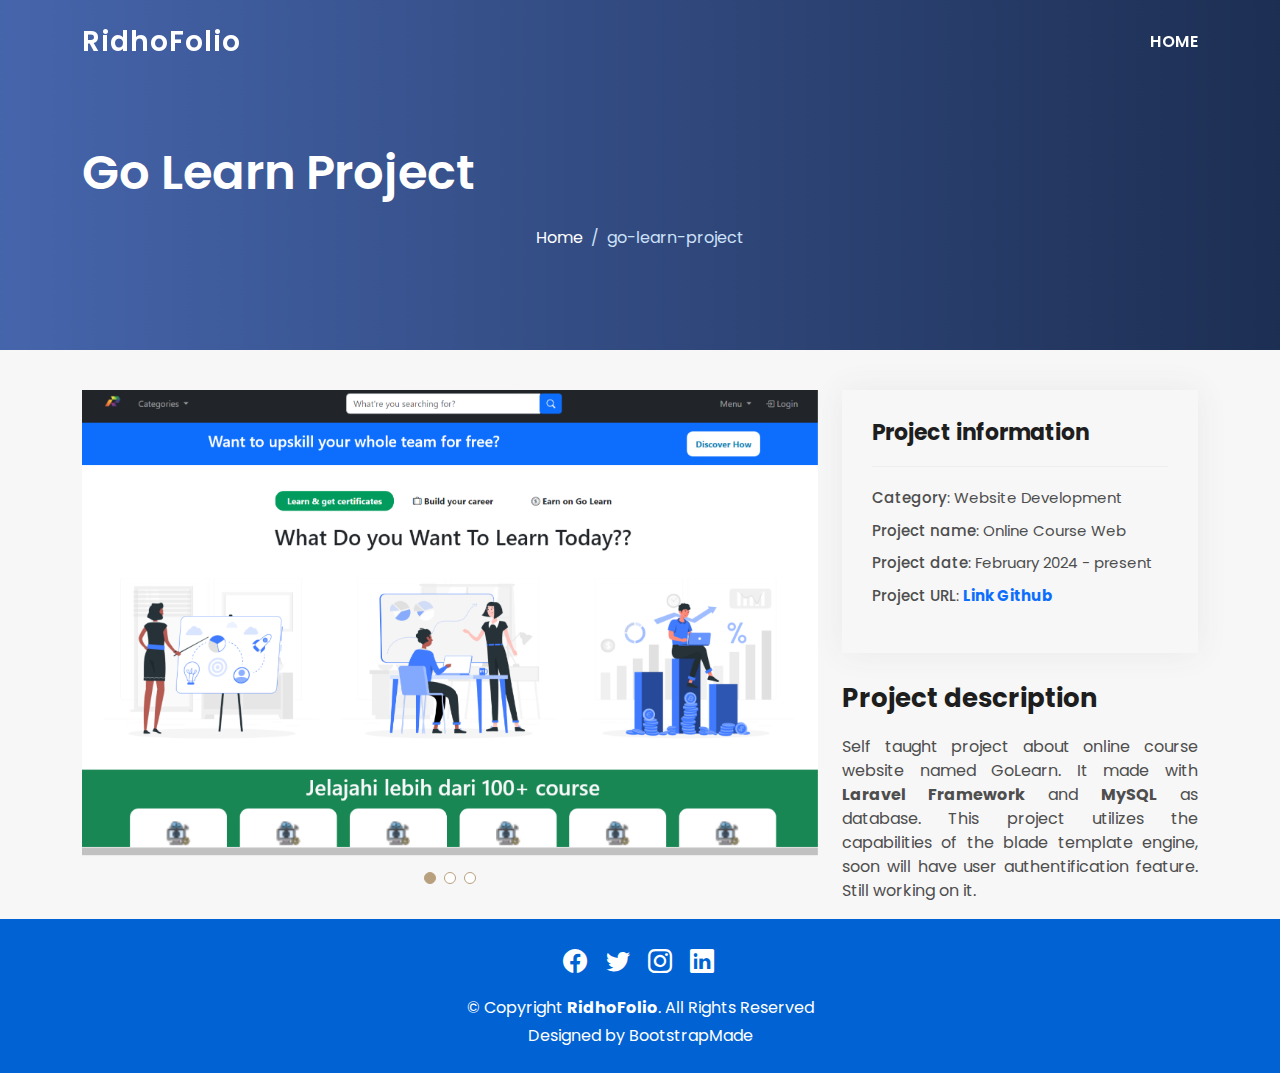
<file: go-learn-project.html>
<!DOCTYPE html>
<html lang="en">

<head>
    <meta charset="utf-8">
    <meta content="width=device-width, initial-scale=1.0" name="viewport">

    <title>Portfolio Details</title>
    <meta content="" name="description">
    <meta content="" name="keywords">

    <!-- Favicons -->
    <link href="assets/img/favicon-web.jpg" rel="icon">
    <link href="assets/img/logo-web.png" rel="apple-touch-icon">

    <!-- Google Fonts -->
    <link
        href="https://fonts.googleapis.com/css?family=Poppins:300,300i,400,400i,500,500i,600,600i,700,700i|Playfair+Display:400,400i,500,500i,600,600i,700,700i,900,900i"
        rel="stylesheet">

    <!-- Vendor CSS Files -->
    <link href="assets/vendor/bootstrap/css/bootstrap.min.css" rel="stylesheet">
    <link href="assets/vendor/bootstrap-icons/bootstrap-icons.css" rel="stylesheet">
    <link href="assets/vendor/glightbox/css/glightbox.min.css" rel="stylesheet">
    <link href="assets/vendor/swiper/swiper-bundle.min.css" rel="stylesheet">

    <!-- Template Main CSS File -->
    <link href="assets/css/style.css" rel="stylesheet">

</head>

<body>

    <!-- ======= Header ======= -->
    <header id="header" class="fixed-top">
        <div class="container d-flex align-items-center justify-content-between">

            <h1 class="logo"><a href="index.html">RidhoFolio</a></h1>
            <!-- Uncomment below if you prefer to use an image logo -->
            <!-- <a href="index.html" class="logo"><img src="assets/img/logo.png" alt="" class="img-fluid"></a>-->

            <nav id="navbar" class="navbar">
                <ul>
                    <li><a class="nav-link scrollto" href="index.html">Home</a></li>
                </ul>
                <!-- <i class="bi bi-list mobile-nav-toggle"></i> -->
            </nav>

        </div>
    </header><!-- End Header -->

    <div class="hero hero-single route bg-image" style="background-image: url(assets/img/cool-background.png)">
        <div class="hero-content display-table">
            <div class="table-cell">
                <div class="container">
                    <h2 class="hero-title mb-4">Go Learn Project</h2>
                    <ol class="breadcrumb d-flex justify-content-center">
                        <li class="breadcrumb-item">
                            <a href="index.html">Home</a>
                        </li>
                        <li class="breadcrumb-item active">go-learn-project</li>
                    </ol>
                </div>
            </div>
        </div>
    </div>

    <main id="main">

        <!-- ======= Portfolio Details Section ======= -->
        <section id="portfolio-details" class="portfolio-details">
            <div class="container">

                <div class="row gy-4">

                    <div class="col-lg-8">
                        <div class="portfolio-details-slider swiper">
                            <div class="swiper-wrapper align-items-center">

                                <div class="swiper-slide">
                                    <img src="assets/img/work-golearn-1.png" alt="">
                                </div>

                                <div class="swiper-slide">
                                    <img src="assets/img/work-golearn-2.jpg" alt="">
                                </div>

                                <div class="swiper-slide">
                                    <img src="assets/img/work-golearn-3.jpg" alt="">
                                </div>

                            </div>
                            <div class="swiper-pagination"></div>
                        </div>
                    </div>

                    <div class="col-lg-4">
                        <div class="portfolio-info">
                            <h3>Project information</h3>
                            <ul>
                                <li><strong>Category</strong>: Website Development</li>
                                <li><strong>Project name</strong>: Online Course Web</li>
                                <li><strong>Project date</strong>: February 2024 - present</li>
                                <li><strong>Project URL</strong>: <a
                                        href="https://github.com/ridhoaqlie/goLearnApp"><b>Link
                                            Github</b></a>
                                </li>
                            </ul>
                        </div>
                        <div class="portfolio-description">
                            <h2>Project description</h2>
                            <p>
                                Self taught project about online course website named GoLearn. It made with
                                <strong>Laravel Framework</strong>
                                and <strong>MySQL</strong> as database. This project utilizes the capabilities of the
                                blade template engine, soon will have user authentification feature. Still working on
                                it.
                            </p>
                        </div>
                    </div>

                </div>

            </div>
        </section><!-- End Portfolio Details Section -->

    </main><!-- End #main -->

    <!-- ======= Footer ======= -->
    <footer>
        <div class="container">
            <div class="socials-media text-center">

                <ul class="list-unstyled">
                    <li><a href="https://facebook.com/rido.aqli"><i class="bi bi-facebook"></i></a></li>
                    <li><a href="https://twitter.com/AltFreelance"><i class="bi bi-twitter"></i></a></li>
                    <li><a href="https://www.instagram.com/ridhoaqlie/"><i class="bi bi-instagram"></i></a></li>
                    <li><a href="https://www.linkedin.com/in/ridhoaqlie"><i class="bi bi-linkedin"></i></a></li>
                </ul>

            </div>
            <div class="row">
                <div class="col-sm-12">
                    <div class="copyright-box">
                        <p class="copyright">&copy; Copyright <strong>RidhoFolio</strong>. All Rights Reserved</p>
                        <div class="credits">
                            Designed by <a href="https://bootstrapmade.com/">BootstrapMade</a>
                        </div>
                    </div>
                </div>
            </div>
        </div>
    </footer><!-- End  Footer -->

    <div id="preloader"></div>
    <a href="#" class="back-to-top d-flex align-items-center justify-content-center"><i
            class="bi bi-arrow-up-short"></i></a>

    <!-- Vendor JS Files -->
    <script src="assets/vendor/purecounter/purecounter_vanilla.js"></script>
    <script src="assets/vendor/bootstrap/js/bootstrap.bundle.min.js"></script>
    <script src="assets/vendor/glightbox/js/glightbox.min.js"></script>
    <script src="assets/vendor/swiper/swiper-bundle.min.js"></script>
    <script src="assets/vendor/typed.js/typed.umd.js"></script>
    <script src="assets/vendor/php-email-form/validate.js"></script>

    <!-- Template Main JS File -->
    <script src="assets/js/main.js"></script>

</body>

</html>
</file>
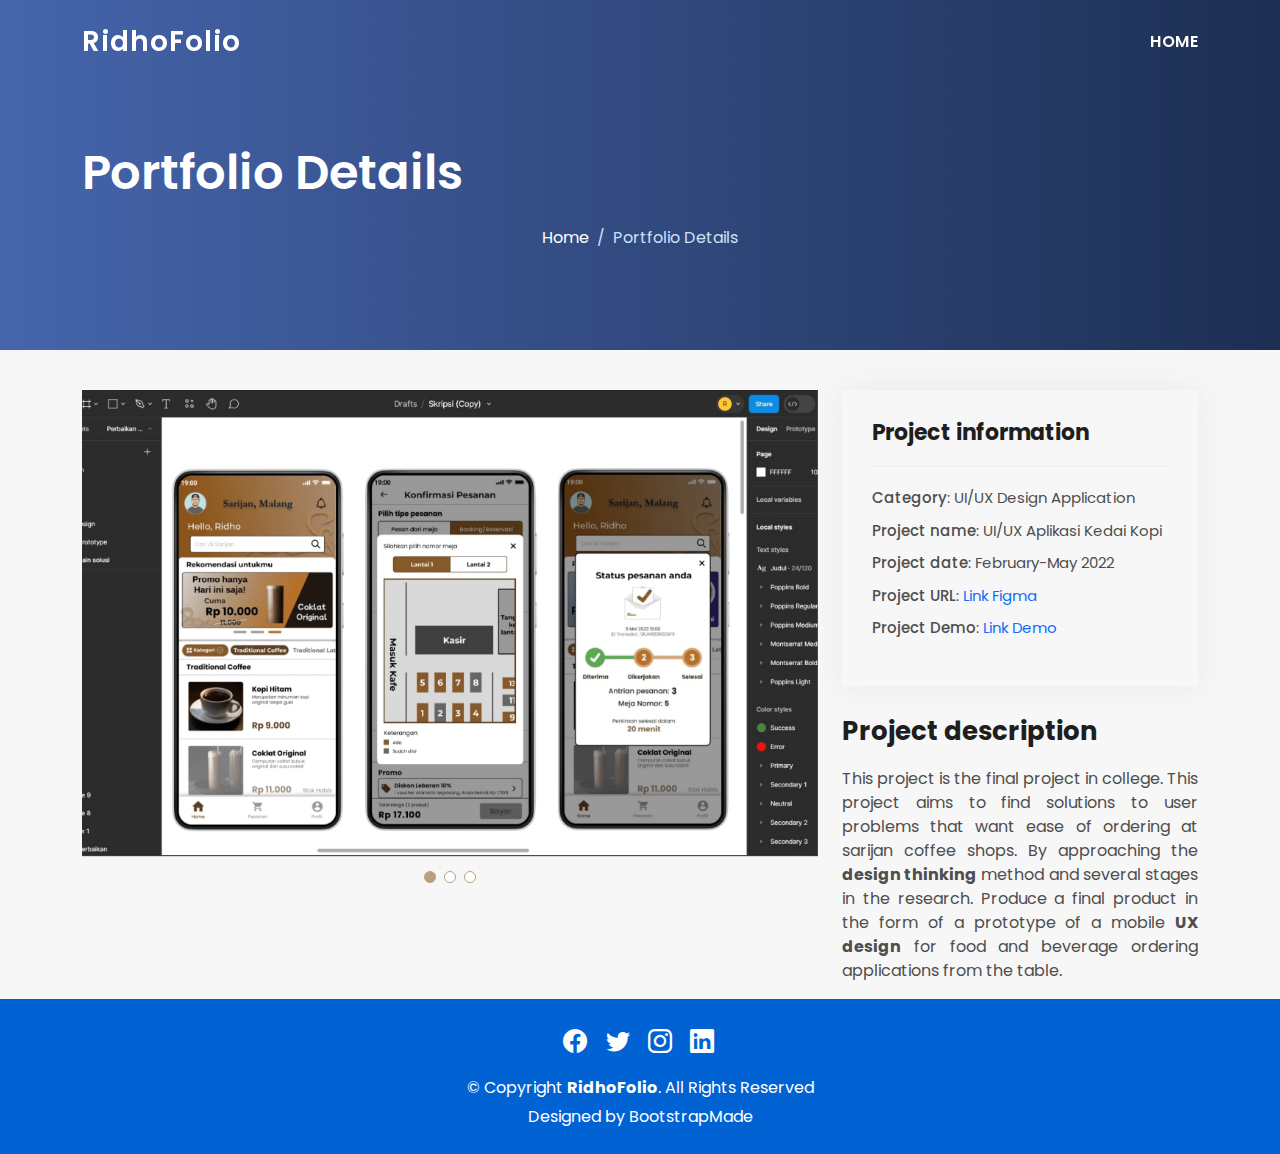
<file: sarijan-ux.html>
<!DOCTYPE html>
<html lang="en">

<head>
  <meta charset="utf-8">
  <meta content="width=device-width, initial-scale=1.0" name="viewport">

  <title>Portfolio Details</title>
  <meta content="" name="description">
  <meta content="" name="keywords">

  <!-- Favicons -->
  <link href="assets/img/favicon-web.jpg" rel="icon">
  <link href="assets/img/logo-web.png" rel="apple-touch-icon">

  <!-- Google Fonts -->
  <link
    href="https://fonts.googleapis.com/css?family=Poppins:300,300i,400,400i,500,500i,600,600i,700,700i|Playfair+Display:400,400i,500,500i,600,600i,700,700i,900,900i"
    rel="stylesheet">

  <!-- Vendor CSS Files -->
  <link href="assets/vendor/bootstrap/css/bootstrap.min.css" rel="stylesheet">
  <link href="assets/vendor/bootstrap-icons/bootstrap-icons.css" rel="stylesheet">
  <link href="assets/vendor/glightbox/css/glightbox.min.css" rel="stylesheet">
  <link href="assets/vendor/swiper/swiper-bundle.min.css" rel="stylesheet">

  <!-- Template Main CSS File -->
  <link href="assets/css/style.css" rel="stylesheet">

</head>

<body>

  <!-- ======= Header ======= -->
  <header id="header" class="fixed-top">
    <div class="container d-flex align-items-center justify-content-between">

      <h1 class="logo"><a href="index.html">RidhoFolio</a></h1>
      <!-- Uncomment below if you prefer to use an image logo -->
      <!-- <a href="index.html" class="logo"><img src="assets/img/logo.png" alt="" class="img-fluid"></a>-->

      <nav id="navbar" class="navbar">
        <ul>
          <li><a class="nav-link scrollto" href="index.html">Home</a></li>
        </ul>
        <!-- <i class="bi bi-list mobile-nav-toggle"></i> -->
      </nav>

    </div>
  </header><!-- End Header -->

  <div class="hero hero-single route bg-image" style="background-image: url(assets/img/cool-background.png)">
    <div class="hero-content display-table">
      <div class="table-cell">
        <div class="container">
          <h2 class="hero-title mb-4">Portfolio Details</h2>
          <ol class="breadcrumb d-flex justify-content-center">
            <li class="breadcrumb-item">
              <a href="index.html">Home</a>
            </li>
            <li class="breadcrumb-item active">Portfolio Details</li>
          </ol>
        </div>
      </div>
    </div>
  </div>

  <main id="main">

    <!-- ======= Portfolio Details Section ======= -->
    <section id="portfolio-details" class="portfolio-details">
      <div class="container">

        <div class="row gy-4">

          <div class="col-lg-8">
            <div class="portfolio-details-slider swiper">
              <div class="swiper-wrapper align-items-center">

                <div class="swiper-slide">
                  <img src="assets/img/work-ux-1.png" alt="">
                </div>

                <div class="swiper-slide">
                  <img src="assets/img/work-ux-2.jpg" alt="">
                </div>

                <div class="swiper-slide">
                  <img src="assets/img/work-ux-3.jpg" alt="">
                </div>

              </div>
              <div class="swiper-pagination"></div>
            </div>
          </div>

          <div class="col-lg-4">
            <div class="portfolio-info">
              <h3>Project information</h3>
              <ul>
                <li><strong>Category</strong>: UI/UX Design Application</li>
                <li><strong>Project name</strong>: UI/UX Aplikasi Kedai Kopi</li>
                <li><strong>Project date</strong>: February-May 2022</li>
                <li><strong>Project URL</strong>: <a
                    href="https://www.figma.com/file/80akDYqv6D3tyTRrJ6HBkH/Coffeeshop-Design?type=design&node-id=37%3A466&mode=design&t=kxtAgR2wHZaMQPST-1">Link
                    Figma</a></li>
                <li><strong>Project Demo</strong>: <a
                    href="https://www.figma.com/proto/80akDYqv6D3tyTRrJ6HBkH/Coffeeshop-Design?page-id=37%3A466&type=design&node-id=246-3299&viewport=770%2C354%2C0.11&t=aa18xLe8t2Nff652-1&scaling=scale-down&starting-point-node-id=51%3A2304&show-proto-sidebar=1&mode=design">Link
                    Demo</a></li>
              </ul>
            </div>
            <div class="portfolio-description">
              <h2>Project description</h2>
              <p>
                This project is the final project in college. This project aims to find solutions to user problems that
                want ease of ordering at sarijan coffee shops. By approaching the <strong>design thinking</strong>
                method and several
                stages in the research. Produce a final product in the form of a prototype of a mobile <strong>UX
                  design</strong> for
                food and beverage ordering applications from the table.
              </p>
            </div>
          </div>

        </div>

      </div>
    </section><!-- End Portfolio Details Section -->

  </main><!-- End #main -->

  <!-- ======= Footer ======= -->
  <footer>
    <div class="container">
      <div class="socials-media text-center">

        <ul class="list-unstyled">
          <li><a href="https://facebook.com/rido.aqli"><i class="bi bi-facebook"></i></a></li>
          <li><a href="https://twitter.com/AltFreelance"><i class="bi bi-twitter"></i></a></li>
          <li><a href="https://www.instagram.com/ridhoaqlie/"><i class="bi bi-instagram"></i></a></li>
          <li><a href="https://www.linkedin.com/in/ridhoaqlie"><i class="bi bi-linkedin"></i></a></li>
        </ul>

      </div>
      <div class="row">
        <div class="col-sm-12">
          <div class="copyright-box">
            <p class="copyright">&copy; Copyright <strong>RidhoFolio</strong>. All Rights Reserved</p>
            <div class="credits">
              Designed by <a href="https://bootstrapmade.com/">BootstrapMade</a>
            </div>
          </div>
        </div>
      </div>
    </div>
  </footer><!-- End  Footer -->

  <div id="preloader"></div>
  <a href="#" class="back-to-top d-flex align-items-center justify-content-center"><i
      class="bi bi-arrow-up-short"></i></a>

  <!-- Vendor JS Files -->
  <script src="assets/vendor/purecounter/purecounter_vanilla.js"></script>
  <script src="assets/vendor/bootstrap/js/bootstrap.bundle.min.js"></script>
  <script src="assets/vendor/glightbox/js/glightbox.min.js"></script>
  <script src="assets/vendor/swiper/swiper-bundle.min.js"></script>
  <script src="assets/vendor/typed.js/typed.umd.js"></script>
  <script src="assets/vendor/php-email-form/validate.js"></script>

  <!-- Template Main JS File -->
  <script src="assets/js/main.js"></script>

</body>

</html>
</file>
<file: assets/css/style.css>
/**
* Template Name: DevFolio
* Updated: Nov 17 2023 with Bootstrap v5.3.2
* Template URL: https://bootstrapmade.com/devfolio-bootstrap-portfolio-html-template/
* Author: BootstrapMade.com
* License: https://bootstrapmade.com/license/
*/

/*--------------------------------------------------------------
# General
--------------------------------------------------------------*/
html {
  scroll-behavior: smooth;
}

body {
  font-family: "Poppins", helvetica;
  background-color: #f7f7f7;
  color: #4e4e4e;
}

.navbar li button:hover {
  transform: translateY(-3px);
  transition: 0.3s;
}

h1,
h2,
h3,
h4,
h5,
h6 {
  color: #1e1e1e;
}

a {
  text-decoration: none;
  transition: all 0.5s ease-in-out;
}

a:hover {
  color: #2C4373;
  text-decoration: none;
  transition: all 0.5s ease-in-out;
}

.p-r {
  position: relative;
}

.color-a {
  text-decoration: none;
  color: #0078ff;
}

.color-d {
  color: #f5f5f5;
}

.color-text-a {
  text-decoration: none;
  color: #4e4e4e;
}

.box-shadow,
.card-blog,
.work-box,
.service-box {
  box-shadow: 0 13px 8px -10px rgba(0, 0, 0, 0.1);
}

.box-shadow-a,
.button:hover {
  text-decoration: none;
  box-shadow: 0 0 0 4px #cde1f8;
}

.display-5 {
  font-size: 2.5rem;
  font-weight: 300;
  line-height: 1.1;
}

.display-6 {
  font-size: 2rem;
  font-weight: 300;
  line-height: 1.1;
}

.avatar {
  width: 32px;
  height: 32px;
  margin-right: 4px;
}

.bg-image {
  background-repeat: no-repeat;
  background-attachment: fixed;
  background-size: cover;
  background-position: center center;
}

@media (max-width: 1024px) {
  .bg-image {
    background-attachment: scroll;
  }
}

.overlay-mf {
  background-color: #0078ff;
}

.overlay-mf {
  position: absolute;
  top: 0;
  left: 0px;
  padding: 0;
  height: 100%;
  width: 100%;
  opacity: 0.7;
}

.paralax-mf {
  position: relative;
  padding: 2rem 0 8rem;
}

.display-table {
  width: 100%;
  height: 100%;
  display: table;
}

.table-cell {
  display: table-cell;
  vertical-align: middle;
}

/*--/ Sections /--*/
.sect-4 {
  padding: 4rem 0;
}

.sect-pt4 {
  padding-top: 4rem;
}

.sect-pt6 {
  padding-top: 6rem;
}

.sect-mt4 {
  margin-top: 4rem;
}

/*--/ Title s /--*/
.title-s {
  font-weight: 600;
  color: #1e1e1e;
  font-size: 1.1rem;
}

/*--/ Title A /--*/
.title-box {
  margin-bottom: 3rem;
}

.title-a {
  text-decoration: none;
  font-size: 3rem;
  font-weight: bold;
  text-transform: uppercase;
}

.subtitle-a {
  text-decoration: none;
  color: #4e4e4e;
}

.line-mf {
  width: 40px;
  height: 5px;
  background-color: #0078ff;
  margin: 0 auto;
}

/*--/ Title Left /--*/
.title-box-2 {
  margin-bottom: 3rem;
}

.title-left {
  font-size: 2rem;
  position: relative;
}

.title-left:before {
  content: "";
  position: absolute;
  height: 3px;
  background-color: #0078ff;
  width: 100px;
  bottom: -12px;
}

/*------/ Box /------*/
.box-pl2 {
  padding-left: 2rem;
}

.box-shadow-full {
  padding: 3rem 1.25rem;
  position: relative;
  background-color: #fff;
  margin-bottom: 3rem;
  z-index: 2;
  box-shadow: 0 1px 1px 0 rgba(0, 0, 0, 0.06), 0 2px 5px 0 rgba(0, 0, 0, 0.2);
}

@media (min-width: 768px) {
  .box-shadow-full {
    padding: 3rem;
  }
}

/*------/ Socials /------*/
.socials {
  padding: 1.5rem 0;
}

.socials ul {
  display: flex;
  flex-direction: row;
  flex-wrap: wrap;
  gap: 10px;
}

.socials ul li {
  text-align: center;
  min-width: 70px;
}


.socials ul li p {
  margin-bottom: 3px;
}

.socials .ico-circle {
  height: 45px;
  width: 45px;
  font-size: 1.2rem;
  border-radius: 50%;
  line-height: 1.6;
  margin: 0 15px 0 0;
  box-shadow: 0 0 0 3px #0078ff;
  transition: all 500ms ease;
  margin: auto;
}

.socials .ico-circle:hover {
  background-color: #0078ff;
  color: #fff;
  box-shadow: 0 0 0 3px #cde1f8;
  transition: all 500ms ease;
}

/*------/ Ul resect /------*/
.ul-resect,
.widget-tags ul,
.widget-sidebar .list-sidebar,
.box-comments .list-comments,
.blog-wrapper .post-meta ul,
.list-ico,
.socials ul {
  list-style: none;
  padding-left: 0;
  margin-bottom: 0;
}

.list-ico {
  line-height: 2;
}

.list-ico span {
  color: #0078ff;
  margin-right: 10px;
}

/*------/ Ico Circle /------*/
.ico-circle {
  height: 100px;
  width: 100px;
  font-size: 2rem;
  border-radius: 50%;
  line-height: 1.55;
  margin: 0 auto;
  text-align: center;
  box-shadow: 0 0 0 10px #0078ff;
  display: block;
}

/*------/ Owl Carousel /------*/
.owl-theme .owl-dots {
  text-align: center;
  margin-top: 18px;
}

.owl-theme .owl-dots .owl-dot {
  display: inline-block;
}

.owl-theme .owl-dots .owl-dot span {
  width: 18px;
  height: 7px;
  margin: 5px 5px;
  background: #cde1f8;
  border: 0px solid #cde1f8;
  display: block;
  transition: all 0.6s ease-in-out;
  cursor: pointer;
}

.owl-theme .owl-dots .owl-dot:hover span {
  background-color: #cde1f8;
}

.owl-theme .owl-dots .owl-dot.active span {
  background-color: #1B1B1B;
  width: 25px;
}

/*--/ Scrolltop s /--*/
.scrolltop-mf {
  position: relative;
  display: none;
}

.scrolltop-mf span {
  z-index: 999;
  position: fixed;
  width: 42px;
  height: 42px;
  background-color: #0078ff;
  opacity: 0.7;
  font-size: 1.6rem;
  line-height: 1.5;
  text-align: center;
  color: #fff;
  top: auto;
  left: auto;
  right: 30px;
  bottom: 50px;
  cursor: pointer;
  border-radius: 50%;
}

/*--------------------------------------------------------------
# Back to top button
--------------------------------------------------------------*/
.back-to-top {
  position: fixed;
  visibility: hidden;
  opacity: 0;
  right: 15px;
  bottom: 15px;
  z-index: 996;
  background: #0078ff;
  width: 40px;
  height: 40px;
  border-radius: 50px;
  transition: all 0.4s;
}

.back-to-top i {
  font-size: 28px;
  color: #fff;
  line-height: 0;
}

.back-to-top:hover {
  background: #298eff;
  color: #fff;
}

.back-to-top.active {
  visibility: visible;
  opacity: 1;
}

/*------/ Prelaoder /------*/
#preloader {
  position: fixed;
  top: 0;
  left: 0;
  right: 0;
  bottom: 0;
  z-index: 9999;
  overflow: hidden;
  background: #fff;
}

#preloader:before {
  content: "";
  position: fixed;
  top: calc(50% - 30px);
  left: calc(50% - 30px);
  border: 6px solid #f2f2f2;
  border-top: 6px solid #0078ff;
  border-radius: 50%;
  width: 60px;
  height: 60px;
  animation: animate-preloader 1s linear infinite;
}

@keyframes animate-preloader {
  0% {
    transform: rotate(0deg);
  }

  100% {
    transform: rotate(360deg);
  }
}

/*------/ Button /------*/
.button {
  display: inline-block;
  padding: 0.3rem 0.6rem;
  text-align: center;
  vertical-align: middle;
  -webkit-user-select: none;
  -moz-user-select: none;
  user-select: none;
  font-size: 1rem;
  border-radius: 0.3rem;
  border: 1px solid transparent;
  transition: all 500ms ease;
  cursor: pointer;
}

.button:focus {
  outline: 0;
}

.button:hover {
  background-color: #0062d3;
  color: #fff;
  transition: all 500ms ease;
}

.button-a {
  text-decoration: none;
  background-color: #0078ff;
  color: #fff;
  border-color: #cde1f8;
}

.button-big {
  padding: 0.9rem 2.3rem;
  font-size: 1.2rem;
}

.button-rouded {
  border-radius: 5rem;
}

.btn-lg {
  padding: 0.5rem 1rem;
  font-size: 1.25rem;
  line-height: 1.5;
  border-radius: 0.3rem;
}

/*--------------------------------------------------------------
# Header
--------------------------------------------------------------*/
#header {
  transition: all 0.5s;
  z-index: 997;
  padding: 20px 0;
}

#header .logo {
  font-size: 28px;
  margin: 0;
  padding: 0;
  font-weight: 600;
  letter-spacing: 1px;
}

#header .logo a {
  color: #fff;
}

#header .logo img {
  max-height: 40px;
}

#header.header-scrolled {
  background: rgba(0, 0, 0, 0.9);
  padding: 12px 0;
}

/*--------------------------------------------------------------
# Navigation Menu
--------------------------------------------------------------*/
/**
* Desktop Navigation 
*/
.navbar {
  padding: 0;
}

.navbar ul {
  margin: 0;
  padding: 0;
  display: flex;
  list-style: none;
  align-items: center;
}

.navbar li {
  position: relative;
}

.navbar>ul>li {
  white-space: nowrap;
  padding: 10px 0 10px 30px;
}

.navbar a,
.navbar a:focus {
  display: flex;
  align-items: center;
  justify-content: space-between;
  color: #fff;
  font-size: 16px;
  font-weight: 600;
  padding: 0;
  white-space: nowrap;
  transition: 0.3s;
  letter-spacing: 0.4px;
  position: relative;
  text-transform: uppercase;
}

.navbar a i,
.navbar a:focus i {
  font-size: 12px;
  line-height: 0;
  margin-left: 5px;
}

.navbar>ul>li>a:before {
  content: "";
  position: absolute;
  width: 100%;
  height: 2px;
  bottom: -6px;
  left: 0;
  width: 0;
  background-color: #fff;
  visibility: hidden;
  transition: all 0.3s ease-in-out 0s;
}

.navbar a:hover:before,
.navbar li:hover>a:before,
.navbar .active:before {
  visibility: visible;
  width: 80%;
}

.navbar a:hover,
.navbar .active,
.navbar .active:focus,
.navbar li:hover>a {
  color: #fff;
}

.other-nav:hover {
  cursor: pointer;
}

.navbar .dropdown ul {
  display: block;
  position: absolute;
  left: 30px;
  top: calc(100% + 30px);
  margin: 0;
  padding: 10px 0;
  z-index: 99;
  opacity: 0;
  visibility: hidden;
  background: #fff;
  box-shadow: 0px 0px 30px rgba(127, 137, 161, 0.25);
  transition: 0.3s;
}

.navbar .dropdown ul li {
  min-width: 200px;
}

.navbar .dropdown ul a {
  padding: 10px 20px;
  font-size: 14px;
  text-transform: none;
  color: #4e4e4e;
}

.navbar .dropdown ul a i {
  font-size: 12px;
}

.navbar .dropdown ul a:hover,
.navbar .dropdown ul .active:hover,
.navbar .dropdown ul li:hover>a {
  color: #0078ff;
}

.navbar .dropdown:hover>ul {
  opacity: 1;
  top: 100%;
  visibility: visible;
}

.navbar .dropdown .dropdown ul {
  top: 0;
  left: calc(100% - 30px);
  visibility: hidden;
}

.navbar .dropdown .dropdown:hover>ul {
  opacity: 1;
  top: 0;
  left: 100%;
  visibility: visible;
}

@media (max-width: 1366px) {
  .navbar .dropdown .dropdown ul {
    left: -90%;
  }

  .navbar .dropdown .dropdown:hover>ul {
    left: -100%;
  }
}

/**
* Mobile Navigation 
*/
.mobile-nav-toggle {
  color: #fff;
  font-size: 28px;
  cursor: pointer;
  display: none;
  line-height: 0;
  transition: 0.5s;
}

@media (max-width: 991px) {
  .mobile-nav-toggle {
    display: block;
  }

  .navbar ul {
    display: none;
  }
}

.navbar-mobile {
  position: fixed;
  overflow: hidden;
  top: 0;
  right: 0;
  left: 0;
  bottom: 0;
  background: rgba(78, 78, 78, 0.9);
  transition: 0.3s;
  z-index: 999;
}

.navbar-mobile .mobile-nav-toggle {
  position: absolute;
  top: 15px;
  right: 15px;
}

.navbar-mobile ul {
  display: block;
  position: absolute;
  top: 55px;
  right: 15px;
  bottom: 15px;
  left: 15px;
  padding: 10px 0;
  background-color: #fff;
  overflow-y: auto;
  transition: 0.3s;
}

.navbar-mobile>ul>li {
  padding: 0;
}

.navbar-mobile a:hover:before,
.navbar-mobile li:hover>a:before,
.navbar-mobile .active:before {
  visibility: hidden;
}

.navbar-mobile a,
.navbar-mobile a:focus {
  padding: 10px 20px;
  font-size: 15px;
  color: #4e4e4e;
}

.navbar-mobile a:hover,
.navbar-mobile .active,
.navbar-mobile li:hover>a {
  color: #0078ff;
}

.navbar-mobile .getstarted,
.navbar-mobile .getstarted:focus {
  margin: 15px;
}

.navbar-mobile .dropdown ul {
  position: static;
  display: none;
  margin: 10px 20px;
  padding: 10px 0;
  z-index: 99;
  opacity: 1;
  visibility: visible;
  background: #fff;
  box-shadow: 0px 0px 30px rgba(127, 137, 161, 0.25);
}

.navbar-mobile .dropdown ul li {
  min-width: 200px;
}

.navbar-mobile .dropdown ul a {
  padding: 10px 20px;
}

.navbar-mobile .dropdown ul a i {
  font-size: 12px;
}

.navbar-mobile .dropdown ul a:hover,
.navbar-mobile .dropdown ul .active:hover,
.navbar-mobile .dropdown ul li:hover>a {
  color: #0078ff;
}

.navbar-mobile .dropdown>.dropdown-active {
  display: block;
}

/*--------------------------------------------------------------
# Hero Section
--------------------------------------------------------------*/
.hero {
  height: 100vh;
  position: relative;
  color: #fff;
}

.hero .hero-img {
  text-align: center;
  margin-top: 1em;
}

.hero .hero-img img {
  width: 100%;
  transition: all 0.3s;
}

@media (min-width:768px) {
  .hero .hero-img img {
    width: 70%;
  }
}

@media (max-width:768px) {
  .hero-img {
    margin-top: 5em;
  }
}

@media (min-width:992px) {
  .hero .hero-img img {
    width: 100%;
  }
}

@media (max-width:992px) {
  .hero-container {
    flex-wrap: wrap-reverse;
  }

}

.hero .hero-img img:hover {
  transform: rotate(0.05rad) scale(1.05);
}

.hero .hero-content {
  position: absolute;
}

.hero .overlay-itro {
  background-color: rgba(0, 0, 0, 0.6);
  position: absolute;
  top: 0;
  left: 0px;
  padding: 0;
  height: 100%;
  width: 100%;
  opacity: 0.9;
}

.hero .hero-title {
  color: #fff;
  font-weight: 600;
  font-size: 2.3em;
}


@media (min-width: 1140px) {
  .hero .hero-title {
    font-size: 3.5em;
  }
}

.hero .hero-subtitle {
  font-size: 1.5rem;
  font-weight: 600;
}

@media (min-width: 768px) {
  .hero .hero-subtitle {
    font-size: 2.5rem;
  }
}

.hero .text-slider-items {
  display: none;
}

.hero-single {
  height: 350px;
}

.hero-single .hero-content {
  margin-top: 30px;
}

.hero-single .hero-title {
  font-size: 2rem;
}

@media (min-width: 768px) {
  .hero-single .hero-title {
    font-size: 3rem;
  }
}

.hero-single .breadcrumb {
  background-color: transparent;
  color: #0078ff;
}

.hero-single .breadcrumb .breadcrumb-item:before {
  color: #cde1f8;
}

.hero-single .breadcrumb .breadcrumb-item.active {
  color: #cde1f8;
}

.hero-single .breadcrumb a {
  color: #fff;
}

/*--------------------------------------------------------------
# About
--------------------------------------------------------------*/
.about-mf .box-shadow-full {
  padding-top: 4rem;
  padding-bottom: 4rem;
}

.about-mf .about-img {
  margin-bottom: 2rem;
}

@media (max-width:992) {
  .about-img-container {
    justify-content: center;
  }
}

.about-mf .about-img-border {
  box-sizing: border-box;
}

.about-mf .about-img-border img {
  width: 100%;
  box-shadow: 0px 0px 85px 0px rgba(0, 0, 0, 0.14);
  margin-top: -60px;
  margin-left: 30px;
  height: 400px;
  -o-object-fit: cover;
  object-fit: cover;
}

.about-info {
  text-align: center;
}

.lead {
  font-weight: 300;
  text-align: justify;
}

@media (max-width:992px) {
  .lead {
    font-size: 1rem;
  }
}

.div-img-bg {
  padding-bottom: 20px;
  border: 20px solid #b8a07e;
}

@media (min-width: 767px) {
  .about-mf .box-pl2 {
    margin-top: 3rem;
    padding-left: 0rem;
  }
}

.skill-mf span {
  color: #4e4e4e;
}

.skill-mf .progress {
  background-color: #cde1f8;
  margin: 0.5rem 0 1.2rem 0;
  border-radius: 0;
  height: 0.7rem;
}

.skill-mf .progress .progress-bar {
  height: 0.7rem;
  background-color: #0078ff;
}

/*--------------------------------------------------------------
# Services
--------------------------------------------------------------*/
.service-box {
  background-color: #fff;
  padding: 2.5rem 1.3rem;
  border-radius: 1rem;
  margin-bottom: 3rem;
  text-align: center;
}

.service-box:hover .ico-circle {
  transition: all 500ms ease;
  color: #fff;
  background-color: #0078ff;
  box-shadow: 0 0 0 10px #cde1f8;
}

.service-box .service-ico {
  margin-bottom: 1rem;
  color: #1e1e1e;
}

.service-box .ico-circle {
  transition: all 500ms ease;
  display: inline-flex;
  align-items: center;
  justify-content: center;
}

.service-box .ico-circle i {
  line-height: 0;
  font-size: 40px;
}

.service-box .s-title {
  font-size: 1.4rem;
  text-transform: uppercase;
  text-align: center;
  padding: 0.4rem 0;
}

.service-box .s-description {
  color: #4e4e4e;
}

/*--------------------------------------------------------------
# Counter
--------------------------------------------------------------*/
.counter-box {
  color: #fff;
  text-align: center;
}

@media (min-width: 577px) {
  .counter-box {
    margin-bottom: 1.8rem;
  }
}

.counter-ico {
  margin-bottom: 1rem;
}

.counter-ico .ico-circle {
  height: 60px;
  width: 60px;
  line-height: 1.5;
  box-shadow: 0 0 0 10px #cde1f8;
}

.counter-num .counter {
  font-size: 2rem;
  margin-bottom: 0;
}

/*--------------------------------------------------------------
# Portfolio
--------------------------------------------------------------*/
.work-box {
  margin-bottom: 3rem;
  -webkit-backface-visibility: hidden;
  backface-visibility: hidden;
  background-color: #fff;
}

.work-box .portfolio-lightbox:hover img {
  transform: scale(1.2);
}

.work-img {
  display: block;
  overflow: hidden;
}

.work-img img {
  transition: all 1s;
}

.work-content {
  padding: 2rem 3% 1rem 4%;
}

.work-content .w-more {
  color: #4e4e4e;
  font-size: 0.9rem;
}

.work-content .w-more .w-ctegory {
  color: #0078ff;
}

.work-content .w-like {
  font-size: 2.5rem;
  color: #0078ff;
  float: right;
}

.work-content .w-like a {
  font-size: 0.9em;
  color: #0078ff;
}

.work-content .w-like .num-like {
  font-size: 0.7rem;
}

.w-title {
  font-size: 1.2rem;
}

/*--------------------------------------------------------------
# Portfolio Details
--------------------------------------------------------------*/
.portfolio-details {
  padding-top: 40px;
}

.portfolio-details .portfolio-details-slider img {
  width: 100%;
}

.portfolio-details .portfolio-details-slider .swiper-pagination {
  margin-top: 20px;
  position: relative;
}

.portfolio-details .portfolio-details-slider .swiper-pagination .swiper-pagination-bullet {
  width: 12px;
  height: 12px;
  background-color: #fff;
  opacity: 1;
  border: 1px solid #0078ff;
}

.portfolio-details .portfolio-details-slider .swiper-pagination .swiper-pagination-bullet-active {
  background-color: #0078ff;
}

.portfolio-details .portfolio-info {
  padding: 30px;
  box-shadow: 0px 0 30px rgba(78, 78, 78, 0.08);
}

.portfolio-details .portfolio-info h3 {
  font-size: 22px;
  font-weight: 700;
  margin-bottom: 20px;
  padding-bottom: 20px;
  border-bottom: 1px solid #eee;
}

.portfolio-details .portfolio-info ul {
  list-style: none;
  padding: 0;
  font-size: 15px;
}

.portfolio-details .portfolio-info ul li+li {
  margin-top: 10px;
}

.portfolio-details .portfolio-description {
  padding-top: 30px;
}

.portfolio-details .portfolio-description h2 {
  font-size: 26px;
  font-weight: 700;
  margin-bottom: 20px;
}

.portfolio-details .portfolio-description p {
  padding: 0;
}

.portfolio-info strong {
  font-weight: 500;
}

.bullet {
  position: relative;
  top: 1px;
  display: inline-block;
  width: 12px;
  height: 12px;
  border: 1px solid rgba(255, 255, 255, 0.2);
  border-radius: 50%;
}



/*--------------------------------------------------------------
# Testimonials
--------------------------------------------------------------*/
.testimonial-box {
  color: #fff;
  text-align: center;
  will-change: filter;
  transition: all 0.5s;
}


.testimonial-box .author-test img {
  object-fit: cover;
  width: 50%;
  margin: 0 auto;
}

.testimonial-box .author {
  color: #fff;
  text-transform: uppercase;
  font-weight: 600;
  margin: 1rem 0;
  display: block;
  font-size: 1.4rem;
}

.testimonial-box .comit {
  font-size: 2rem;
  color: #0078ff;
  background-color: #fff;
  width: 52px;
  height: 52px;
  display: block;
  margin: 0 auto;
  border-radius: 50%;
  line-height: 1.6;
}

.testimonial-box:hover {
  cursor: pointer;
  transform: scale(1.15);
  filter: drop-shadow(0 0 2em #d6f6ffaa);
}

@media (min-width: 768px) {
  .testimonial-box .description {
    padding: 0 5rem;
  }
}

@media (min-width: 992px) {
  .testimonial-box .description {
    padding: 0 8rem;
  }
}

@media (min-width: 1200px) {
  .testimonial-box .description {
    padding: 0 13rem;
  }
}

.swiper-pagination {
  margin-top: 20px;
  position: relative;
}

.swiper-pagination .swiper-pagination-bullet {
  width: 12px;
  height: 12px;
  background-color: rgba(255, 255, 255, 0.4);
  opacity: 1;
}

.swiper-pagination .swiper-pagination-bullet-active {
  background-color: #fff;
}

/*--------------------------------------------------------------
# Achieve
--------------------------------------------------------------*/
.achieve {
  overflow: hidden;
  margin-bottom: 5em;
}

.achieve .card {
  border: none;
  box-shadow: rgba(100, 100, 111, 0.2) 0px 7px 29px 0px;
}

.achieve-card {
  margin-top: 1em;
  margin-bottom: 1em;
  width: 280px;
  min-height: 390px;
  background-color: white;
}

.achieve-card:hover {
  cursor: pointer;
}

/*--------------------------------------------------------------
# Contact
--------------------------------------------------------------*/
.footer-paralax {
  padding: 4rem 0 0 0;
}

.contact-mf {
  margin-top: 4rem;
}

.socials-media ul {
  display: inline-flex;
  gap: 1em;
}

.socials-media ul li a {
  font-size: 24px;
  color: #ffffff;
  letter-spacing: 0.1em;
  font-weight: 500;
  background: transparent;
  text-transform: uppercase;
  transition: all 0.5s ease-in-out 0s;
}

.socials-media ul li a:hover {
  color: #2C4373;
  transition: all 0.5s ease-in-out 0s;
}



@media (min-width: 767px) {
  .contact-mf .box-pl2 {
    margin-top: 3rem;
    padding-left: 0rem;
  }
}

.php-email-form .error-message {
  display: none;
  color: #fff;
  background: #ed3c0d;
  text-align: center;
  padding: 15px;
  font-weight: 600;
}

.php-email-form .sent-message {
  display: none;
  color: #fff;
  background: #18d26e;
  text-align: center;
  padding: 15px;
  font-weight: 600;
}

.php-email-form .loading {
  display: none;
  background: #fff;
  text-align: center;
  padding: 15px;
}

.php-email-form .loading:before {
  content: "";
  display: inline-block;
  border-radius: 50%;
  width: 24px;
  height: 24px;
  margin: 0 10px -6px 0;
  border: 3px solid #18d26e;
  border-top-color: #eee;
  animation: animate-loading 1s linear infinite;
}

.php-email-form input,
.php-email-form textarea {
  border-radius: 0;
  box-shadow: none;
  font-size: 14px;
}

.php-email-form input:focus,
.php-email-form textarea:focus {
  border-color: #0078ff;
}

.php-email-form input {
  padding: 10px 15px;
}

.php-email-form textarea {
  padding: 12px 15px;
  margin-bottom: 0;
}

.php-email-form button[type=submit] {
  background: #0078ff;
  border: 0;
  padding: 10px 24px;
  color: #fff;
  transition: 0.4s;
}

.php-email-form button[type=submit]:hover {
  background: #3393ff;
}

@keyframes animate-loading {
  0% {
    transform: rotate(0deg);
  }

  100% {
    transform: rotate(360deg);
  }
}

/*--------------------------------------------------------------
# Blog
--------------------------------------------------------------*/
.card-blog {
  margin-bottom: 1rem;
}

@media (min-width: 767px) {
  .card-blog {
    margin-bottom: 3rem;
  }
}

.card-blog .card-body {
  position: relative;
}

.card-blog .card-category-box {
  position: absolute;
  text-align: center;
  top: -16px;
  left: 15px;
  right: 15px;
  line-height: 25px;
  /* overflow: hidden; */
}

.card-blog .card-category {
  display: inline-block;
  color: #fff;
  padding: 0 15px 5px;
  /* overflow: hidden; */
  background-color: #0078ff;
  border-radius: 4px;
}

.card-blog .card-category .category {
  color: #fff;
  display: inline-block;
  text-transform: uppercase;
  font-size: 0.7rem;
  letter-spacing: 0.1px;
  margin-bottom: 0;
}

.card-blog .card-title {
  font-size: 1.3rem;
  margin-top: 0.6rem;
}

.card-blog .card-description {
  color: #4e4e4e;
}

.card-blog .post-author {
  display: inline-block;
}

.card-blog .post-date {
  color: #4e4e4e;
  float: right;
}


/*--------------------------------------------------------------
# Blog Single
--------------------------------------------------------------*/
.post-box,
.form-comments,
.box-comments,
.widget-sidebar {
  padding: 2rem;
  background-color: #fff;
  margin-bottom: 3rem;
}

@media (min-width: 768px) {

  .post-box,
  .form-comments,
  .box-comments,
  .widget-sidebar {
    padding: 3rem;
  }
}

.blog-wrapper .article-title {
  font-size: 1.5rem;
}

@media (min-width: 768px) {
  .blog-wrapper .article-title {
    font-size: 1.9rem;
  }
}

.blog-wrapper .post-meta {
  margin: 1rem 0;
}

.blog-wrapper .post-meta ul {
  border-left: 4px solid #0078ff;
  margin-top: 1rem;
}

.blog-wrapper .post-meta ul li {
  display: inline-block;
  margin-left: 15px;
}

.blog-wrapper .post-meta ul a {
  color: #0078ff;
}

.blog-wrapper .post-meta ul span {
  color: #1e1e1e;
}

.blog-wrapper .blockquote {
  border-left: 4px solid #0078ff;
  padding: 18px;
  font-style: italic;
}

/*------/ Comments /------*/
.box-comments .list-comments li {
  padding-bottom: 40px;
}

.box-comments .list-comments .comment-avatar {
  display: table-cell;
  vertical-align: top;
}

.box-comments .list-comments .comment-avatar img {
  width: 80px;
  height: 80px;
}

.box-comments .list-comments .comment-author {
  font-size: 1.3rem;
}

@media (min-width: 768px) {
  .box-comments .list-comments .comment-author {
    font-size: 1.5rem;
  }
}

.box-comments .list-comments .comment-details {
  display: table-cell;
  vertical-align: top;
  padding-left: 25px;
}

.box-comments .list-comments a {
  color: #0078ff;
}

.box-comments .list-comments span {
  color: #1e1e1e;
  font-style: italic;
}

.box-comments .comment-children {
  margin-left: 40px;
}

/*------/ Sidebar /------*/
.widget-sidebar .sidebar-title {
  font-size: 1.6rem;
  font-weight: 600;
  border-left: 5px solid #0078ff;
  padding-left: 15px;
  text-transform: uppercase;
  margin-bottom: 1.5rem;
}

.widget-sidebar .list-sidebar li {
  position: relative;
  padding: 6px 0 6px 24px;
}

.widget-sidebar .list-sidebar li:before {
  position: absolute;
  content: "";
  width: 10px;
  height: 1px;
  left: 0;
  background-color: #0078ff;
  top: 20px;
}

.sidebar-search input {
  background-color: #fff;
  border-radius: 0;
  transition: all 0.5s ease-in-out;
}

.sidebar-search .btn-search {
  background-color: #0078ff;
  border-color: #0078ff;
  border-radius: 0;
  padding-left: 20px;
  padding-right: 20px;
}

.widget-tags ul li {
  display: inline-block;
  background-color: #0078ff;
  padding: 0.2rem 0.6rem;
  margin-bottom: 0.5rem;
  border-radius: 15px;
}

.widget-tags ul li a {
  color: #fff;
}

/*--------------------------------------------------------------
# Footer
--------------------------------------------------------------*/
footer {
  text-align: center;
  color: #fff;
  padding: 25px 0;
  background: #0062d3;
}

footer .copyright {
  margin-bottom: 0.3rem;
}

footer .credits {
  margin-bottom: 0;
}

footer .credits a {
  color: #fff;
}


/* Bullet tech */
.bullet {
  position: relative;
  top: 1px;
  display: inline-block;
  width: 12px;
  height: 12px;
  border-radius: 50%;
}


/*--------------------------------------------------------------
# Portfolio
--------------------------------------------------------------*/
#portfolio {
  position: relative;
  padding-bottom: 50px;
}

#portfolio-flters {
  padding: 0;
  margin: 0 auto 35px auto;
  list-style: none;
  text-align: center;
  border-radius: 50px;
  padding: 2px 15px;
}

#portfolio-flters li {
  cursor: pointer;
  display: inline-block;
  padding: 10px 15px 8px 15px;
  font-size: 16px;
  font-weight: 600;
  line-height: 1;
  text-transform: uppercase;
  color: #999999;
  margin-bottom: 5px;
  transition: all 0.3s ease-in-out;
}

#portfolio-flters li:hover,
#portfolio-flters li.filter-active {
  color: #0078ff;
}

#portfolio-flters li:last-child {
  margin-right: 0;
}

#portfolio .portfolio-item {
  margin-bottom: 30px;
}


/*--------------------------------------------------------------
# Portfolio Details
--------------------------------------------------------------*/
.portfolio-details {
  padding-top: 40px;
}

.portfolio-details .portfolio-details-slider img {
  width: 100%;
}

.portfolio-details .portfolio-details-slider .swiper-pagination {
  margin-top: 20px;
  position: relative;
}

.portfolio-details .portfolio-details-slider .swiper-pagination .swiper-pagination-bullet {
  width: 12px;
  height: 12px;
  background-color: #fff;
  opacity: 1;
  border: 1px solid #b8a07e;
}

.portfolio-details .portfolio-details-slider .swiper-pagination .swiper-pagination-bullet-active {
  background-color: #b8a07e;
}

.portfolio-details .portfolio-info {
  padding: 30px;
  box-shadow: 0px 0 30px rgba(75, 74, 74, 0.08);
}

.portfolio-details .portfolio-info h3 {
  font-size: 22px;
  font-weight: 700;
  margin-bottom: 20px;
  padding-bottom: 20px;
  border-bottom: 1px solid #eee;
}

.portfolio-details .portfolio-info ul {
  list-style: none;
  padding: 0;
  font-size: 15px;
}

.portfolio-details .portfolio-info ul li+li {
  margin-top: 10px;
}

.portfolio-details .portfolio-description {
  padding-top: 30px;
  text-align: justify;
}

.portfolio-details .portfolio-description h2 {
  font-size: 26px;
  font-weight: 700;
  margin-bottom: 20px;
}

.portfolio-details .portfolio-description p {
  padding: 0;
}
</file>
